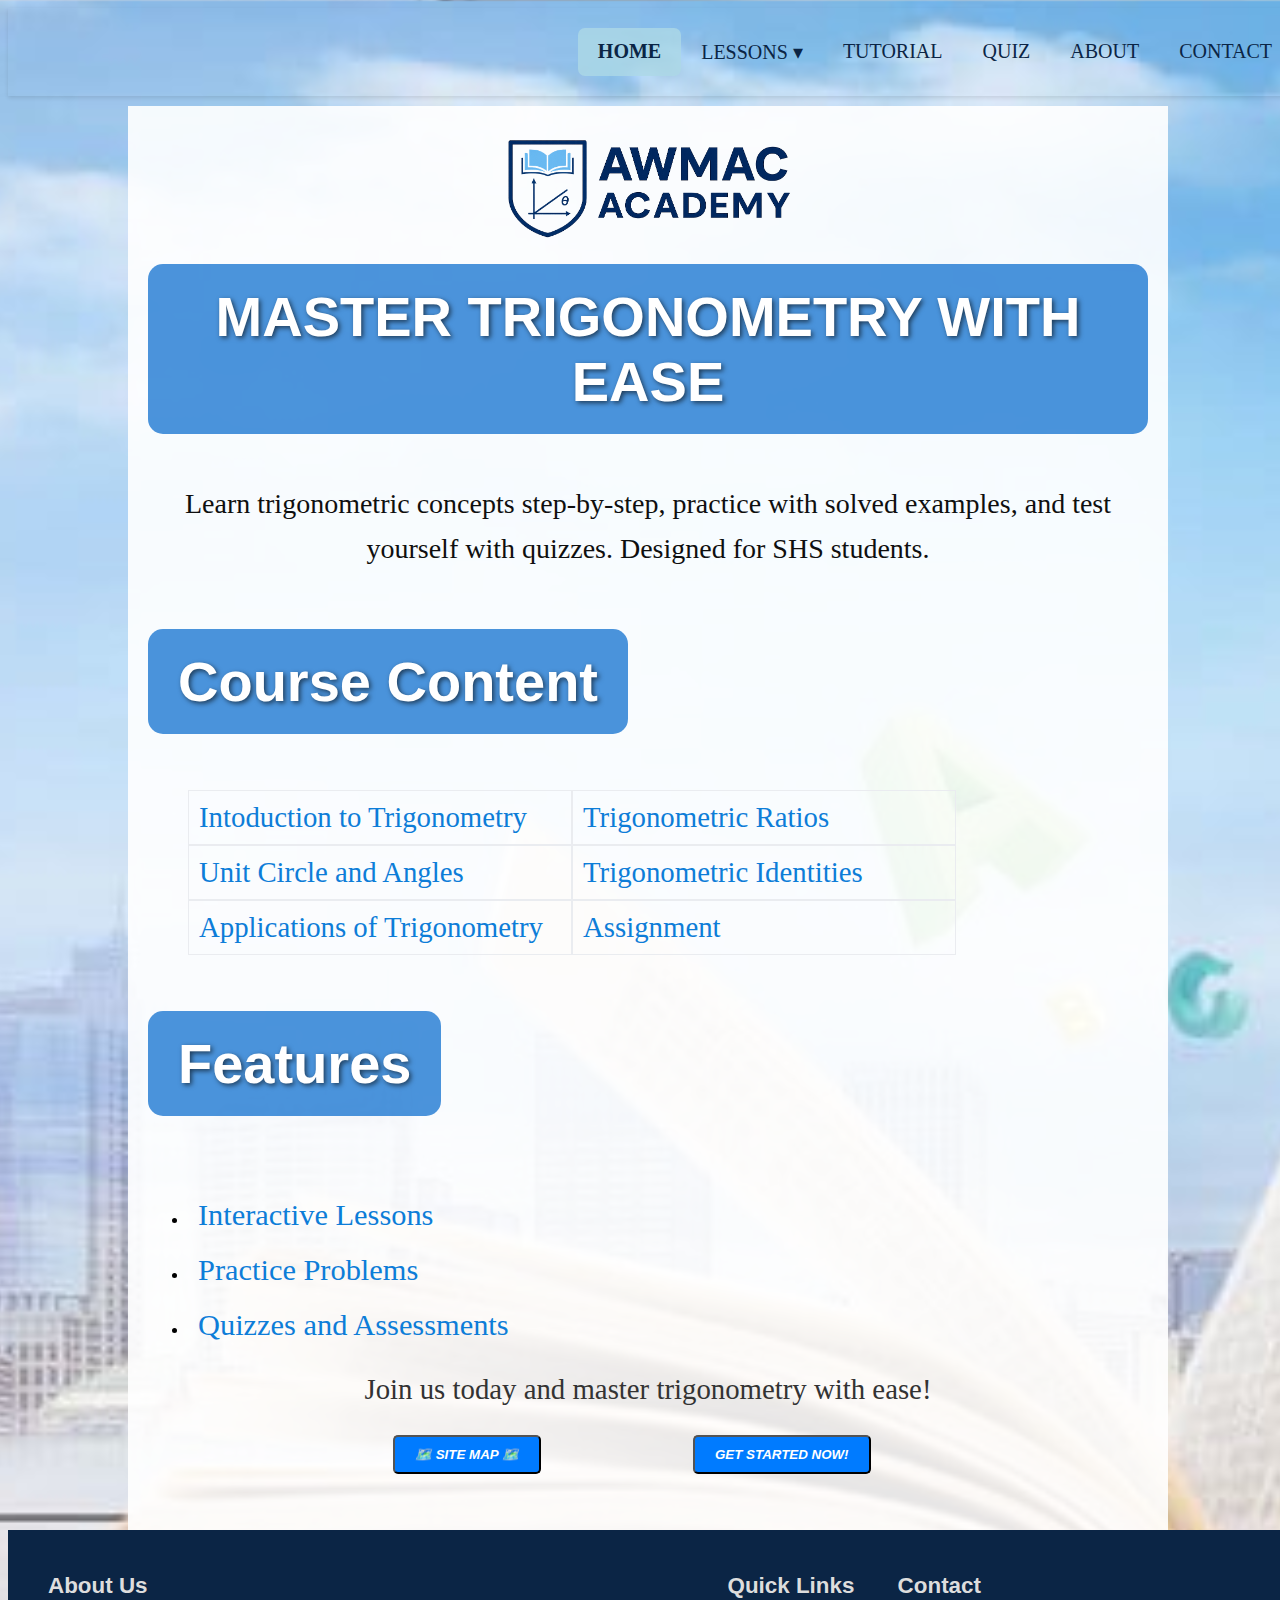
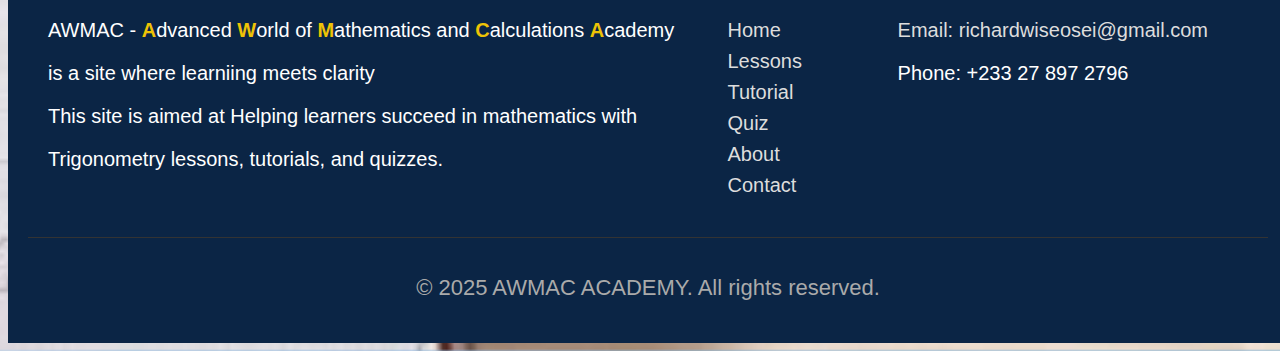
<file: index.html>
<!DOCTYPE html>
<html lang="en">
<head>          
    <title>AWMAC</title>
    <link rel="stylesheet" href="index.css">
    <meta charset="UTF-8">
</head>
<body>
     <div class="nav">
    <ul class="nav-links">
      <li class="Active"  ><a href="index.html">HOME</a></li>
      <li>
        <a href="lesson.html">LESSONS ▾</a>
        <ul>
          <li><a href="lesson.html">Introduction to Trigonometry</a></li>
          <li><a href="Trigonometric ratios.html">Trigonometric Ratios</a></li>
          <li><a href="unitcircle.html">Unit Circle and Angles</a></li>
          <li><a href="Trig-identites.html">Trigonometric Identities</a></li>
          <li><a href="Application.html">Applications of Trigonometry</a></li>
          <li><a href="assignment.html">Assignment</a></li>
        </ul>
        <li><a href = "tutorial.html">TUTORIAL</a></li>
        <li><a href = "quiz.html">QUIZ</a></li>
        <li><a href = "about.html">ABOUT</a></li>
        <li><a href = "contact.html">CONTACT</a></li>
        
    </ul>
  </div>

<div class = "content">
  <img src="LOGO.png" alt="AWMAC Logo" class="logo">
 


    <h1 class="head">MASTER TRIGONOMETRY WITH EASE</h1>
    <p class="description">Learn trigonometric concepts step-by-step, practice with solved examples, and test yourself with quizzes. Designed for SHS students.</p>

    <h3 class="course-content">Course Content</h3>
    <ol class="content-list">
        <li><a href="lesson.html">Intoduction to Trigonometry</a></li>
        <li><a href="Trigonometric ratios.html">Trigonometric Ratios</a></li>
        <li><a href="unitcircle.html">Unit Circle and Angles</a></li>
        <li><a href="Trig-identites.html">Trigonometric Identities</a></li>
        <li><a href="Application.html">Applications of Trigonometry</a></li>
        <li><a href="assignment.html">Assignment</a></li>
    </ol>
</br></br>
    <h3 class="course-content">Features</h3>
    <ul class="features-list">
        <li><a href="tutorial.html">Interactive Lessons</a></li>
        <li><a href="assignment.html">Practice Problems</a></li>
        <li><a href="quiz.html">Quizzes and Assessments</a></li>
    </ul>

     <p class="call-to-action">Join us today and master trigonometry with ease!</p>
     <div class="call-to-action-buttons">
     <a class="button-link" href="sitemap.html"><button class="start-button">🗺️ SITE MAP 🗺️</button></a>
   <a class="button-link" href="lesson.html"><button class="start-button">GET STARTED NOW!</button></a>
   </div>
</br></br>
</div>

    </div>



</body>


<footer class="footer">
  <div class="footer-container">
    <div class="footer-about">
      <div class="about">
      <h3>About Us</h3>
      <p>AWMAC - <span style="color: rgb(238, 195, 6);"><b>A</b></span>dvanced  <span style="color: rgb(238, 195, 6);"><b>W</b></span>orld  of  <span style="color: rgb(238, 195, 6)"><b>M</b></span>athematics  and  <span style="color: rgb(238, 195, 6);"><b>C</b></span>alculations  <span style="color: rgb(238, 195, 6);"><b>A</b></span>cademy </p>
      <p>is a site where learniing meets clarity</p>
      <p>This site is aimed at Helping learners succeed in mathematics with</p>
      <p> Trigonometry lessons, tutorials, and quizzes.</p>
      </div>
    </div>
    <div class="footer-links">
      <h3>Quick Links</h3>
      <ul>
        <li><a href="index.html">Home</a></li>
        <li><a href="lesson.html">Lessons</a></li>
        <li><a href="tutorial.html">Tutorial</a></li>
        <li><a href="quiz.html">Quiz</a></li>
        <li><a href="about.html">About</a></li>
        <li><a href="contact.html">Contact</a></li>
        
      </ul>
    </div>
    <div class="footer-contact">
      <h3>Contact</h3>
      <a href="https://mail.google.com/mail/u/0/?pli=1#inbox"><p>Email: richardwiseosei@gmail.com</p></a>
      <p>Phone: +233 27 897 2796</p>
    </div>
  </div>
  <div class="footer-bottom">
    <p>© 2025 AWMAC ACADEMY. All rights reserved.</p>
  </div>
</footer>


</html>
</file>
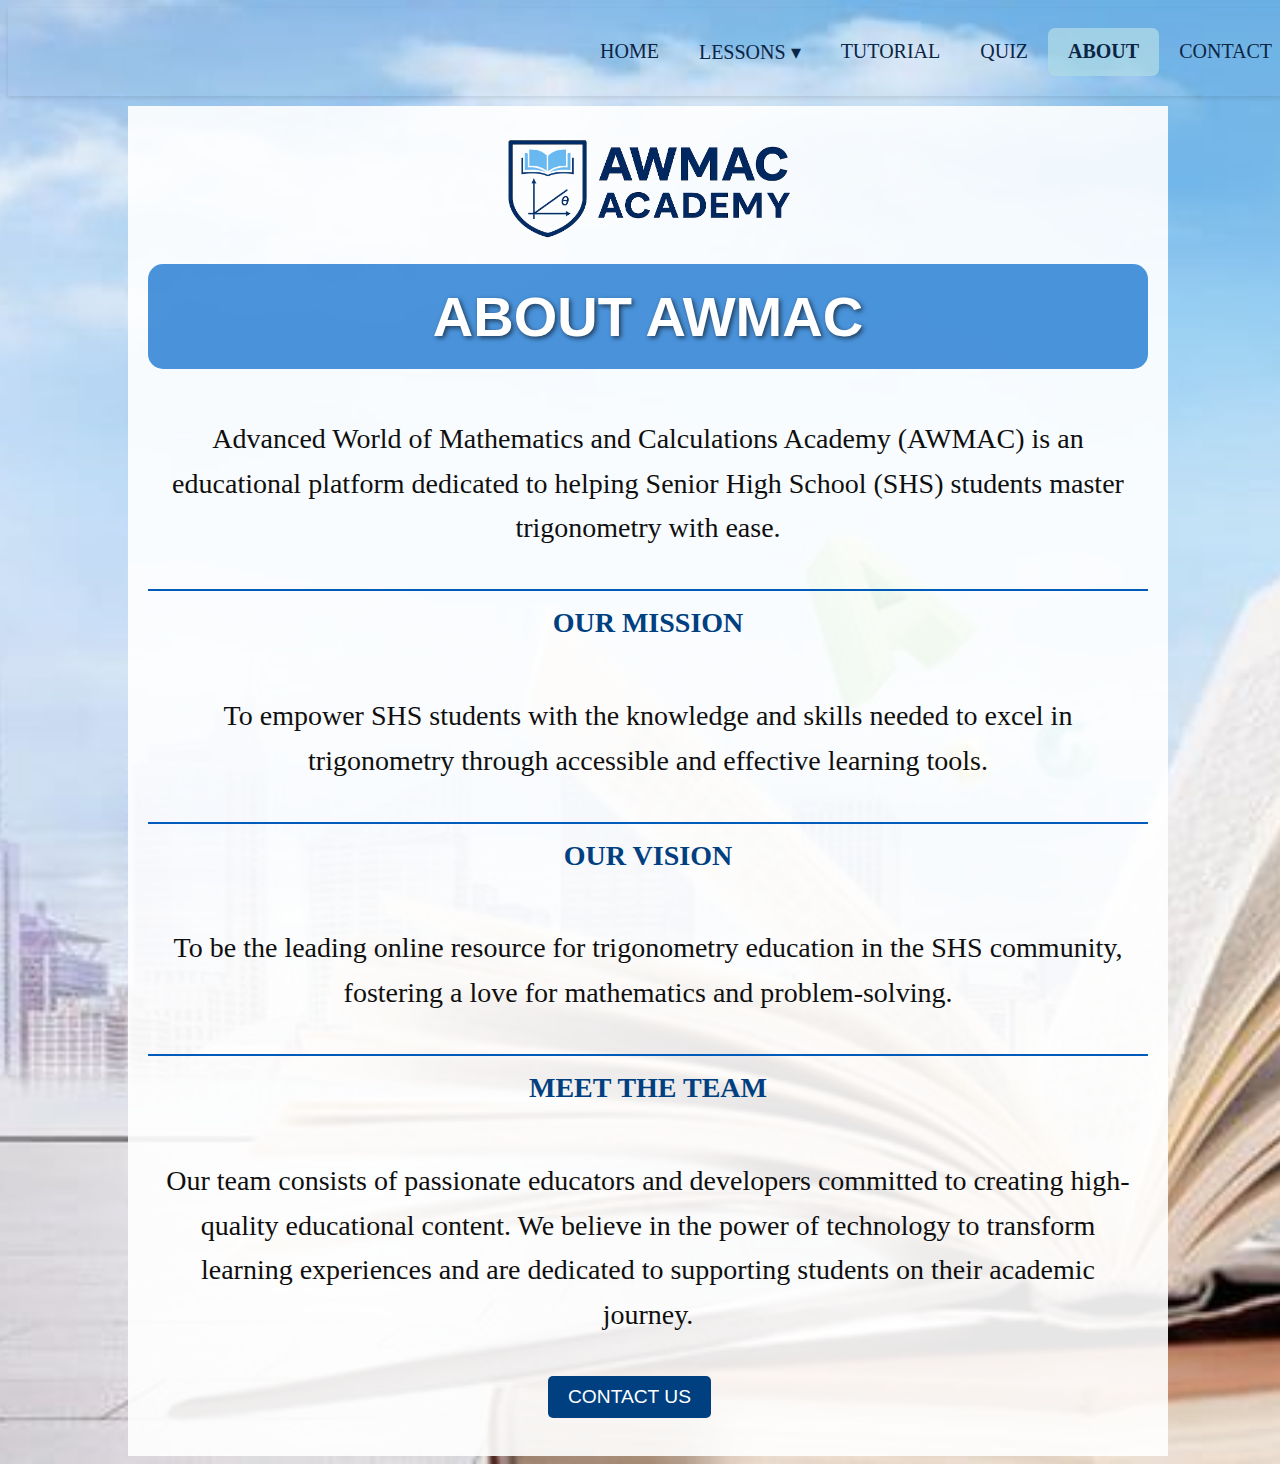
<file: about.html>
<!DOCTYPE html>
<html lang="en">
<head>          
    <title>ABOUT-AWMAC</title>
    <link rel="stylesheet" href="about.css">
    <meta charset="UTF-8">
</head>
<body>
     <div class="nav">
    <ul>
      <li  ><a href="index.html">HOME</a></li>
      <li>
        <a href="lesson.html">LESSONS ▾</a>
        <ul>
          <li><a href="lesson.html">Introduction to Trigonometry</a></li>
          <li><a href="Trigonometric ratios.html">Trigonometric Ratios</a></li>
          <li><a href="unitcircle.html">Unit Circle and Angles</a></li>
          <li><a href="Trig-identites.html">Trigonometric Identities</a></li>
          <li><a href="Application.html">Applications of Trigonometry</a></li>
          <li><a href="assignment.html">Assignment</a></li>
        </ul>
        <li><a href = "tutorial.html">TUTORIAL</a></li>
        <li><a href = "quiz.html">QUIZ</a></li>
        <li class="Active"><a href = "about.html">ABOUT</a></li>
        <li><a href = "contact.html">CONTACT</a></li>
        
    </ul>
  </div>

<div class = "content">
    <img src="LOGO.png" alt="AWMAC Logo" class="logo"> 
    <h1 class="head">ABOUT AWMAC</h1> 
    <p class="description">Advanced World of Mathematics and Calculations Academy (AWMAC) is an educational platform dedicated to helping Senior High School (SHS) students master trigonometry with ease. 
        </p>     

    <h3 class="mission">OUR MISSION</h3>
    <p class="mission-description">To empower SHS students with the knowledge and skills needed to excel in trigonometry through accessible and
         effective learning tools.</p>

    <h3 class="mission">OUR VISION</h3>
    <p class="mission-description">To be the leading online resource for trigonometry education in the SHS community, fostering a love for
         mathematics and problem-solving.</p>

    <h3 class="team">Meet the Team</h3>
    <p class="description">Our team consists of passionate educators and developers committed to creating high-quality educational content. 
        We believe in the power of technology to transform learning experiences and are dedicated to supporting students on their academic 
        journey.</p>

    
    <a href="contact.html"><button class="submit-button" type="button">CONTACT US</button></a>
</br></br>







    </div>
    </body>
    </html>
</file>
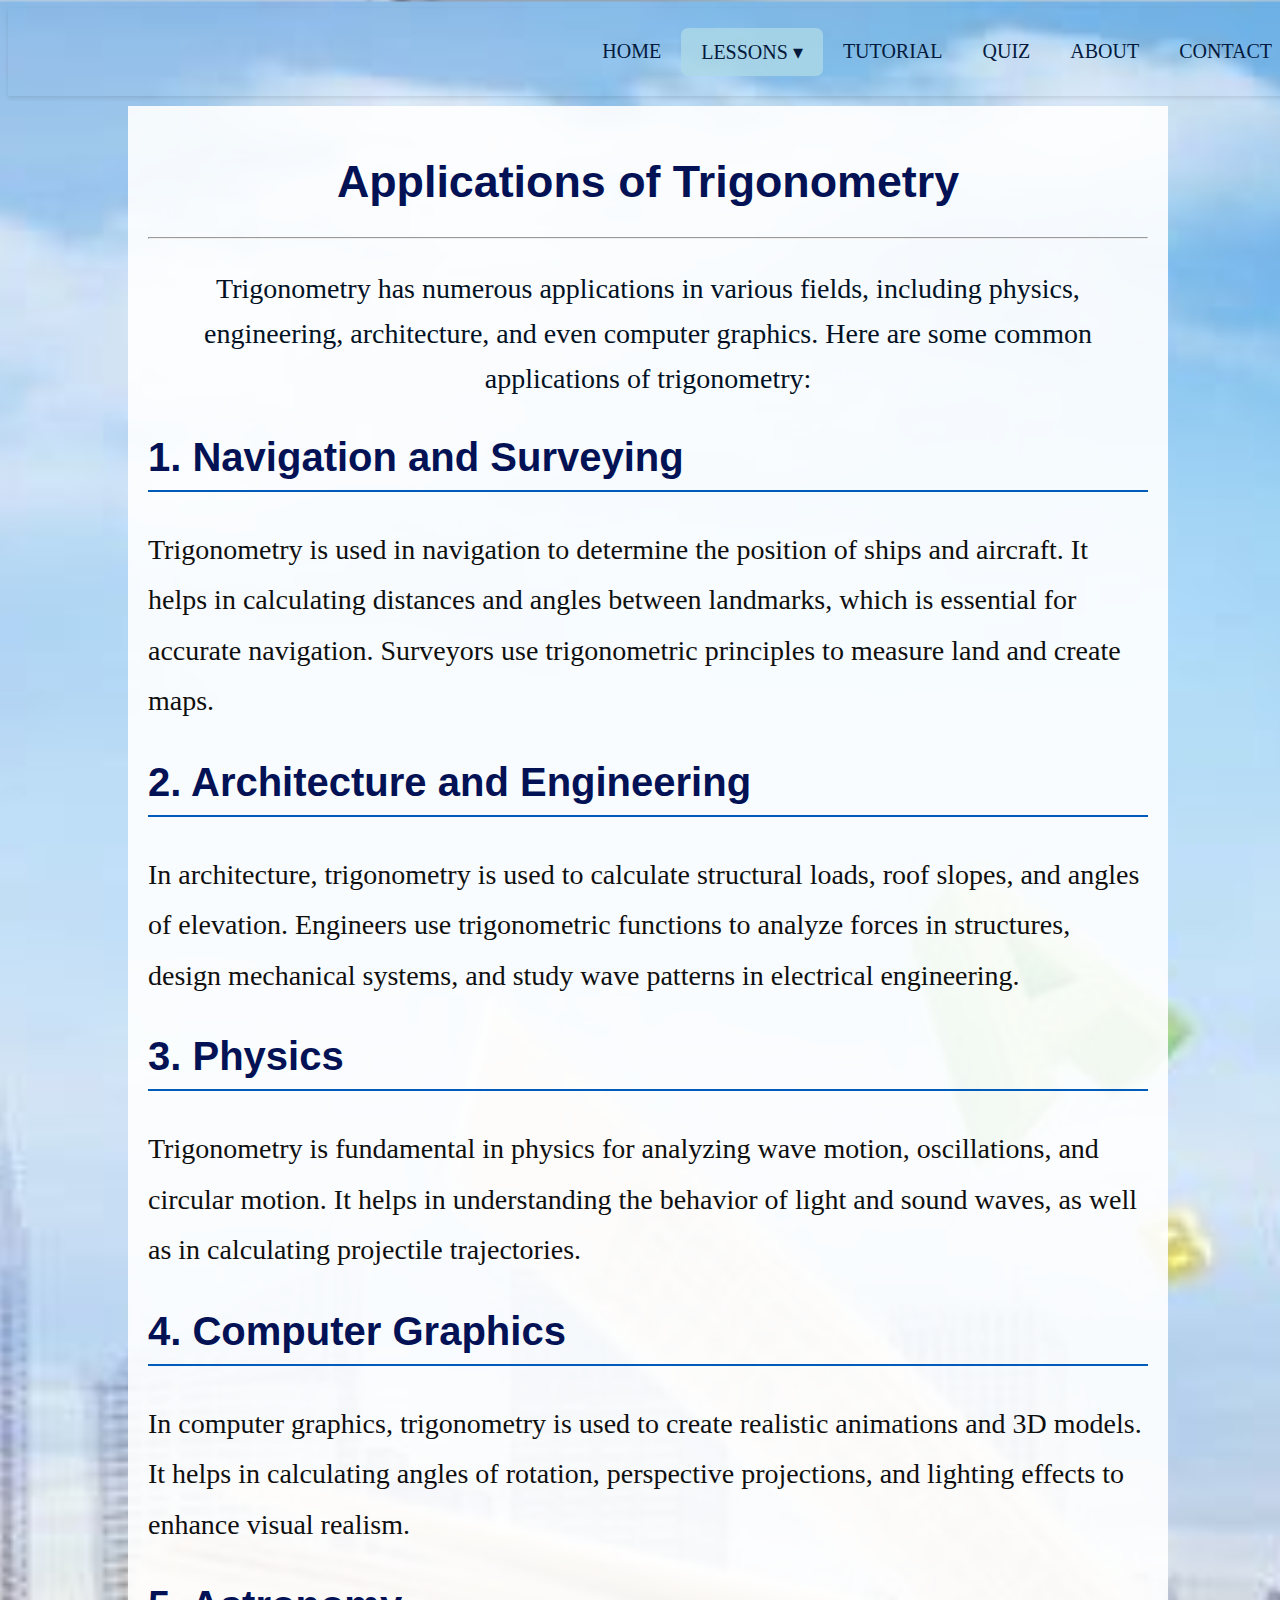
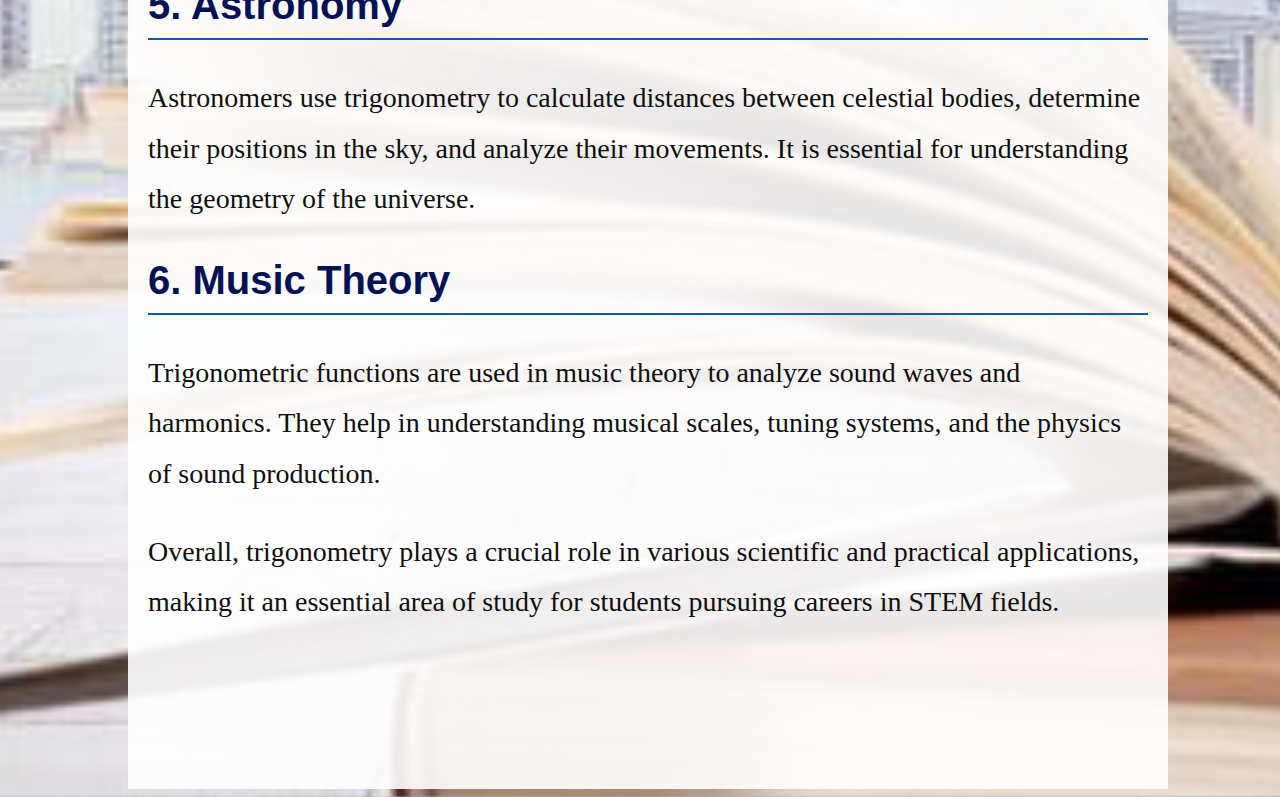
<file: Application.html>
<!DOCTYPE html>
<html lang="en">
<head>          
    <title>APPLICATION OF TRIGONOMETRY</title>
    <link rel="stylesheet" href="application.css">
    <meta charset="UTF-8">
</head>
<body>
     <div class="nav">
    <ul>
      <li  ><a href="index.html">HOME</a></li>
      <li  class="Active">
        <a href="lesson.html">LESSONS ▾</a>
        <ul>
          <li><a href="lesson.html">Introduction to Trigonometry</a></li>
          <li><a href="Trigonometric ratios.html">Trigonometric Ratios</a></li>
          <li><a href="unitcircle.html">Unit Circle and Angles</a></li>
          <li><a href="Trig-identites.html">Trigonometric Identities</a></li>
          <li  class="Active-sub-menu"><a href="Application.html">Applications of Trigonometry</a></li>
          <li><a href="assignment.html">Assignment</a></li>
        </ul>
        <li><a href = "tutorial.html">TUTORIAL</a></li>
        <li><a href = "quiz.html">QUIZ</a></li>
        <li><a href = "about.html">ABOUT</a></li>
        <li><a href = "contact.html">CONTACT</a></li>
        
    </ul>
  </div>

<div class = "content">
    
    <h1 class="head">Applications of Trigonometry</h1><hr>
    <p class="description">Trigonometry has numerous applications in various fields, including physics, engineering, architecture, and even 
        computer graphics. Here are some common applications of trigonometry:</p>
    <h2 class="subhead">1. Navigation and Surveying</h2> 
    <p class="text">Trigonometry is used in navigation to determine the position of ships and aircraft. It helps in calculating distances and
         angles between landmarks, which is essential for accurate navigation. Surveyors use trigonometric principles to measure land and 
         create maps.</p>

    <h2 class="subhead">2. Architecture and Engineering</h2> 
    <p class="text">In architecture, trigonometry is used to calculate structural loads, roof slopes, and angles of elevation. Engineers 
        use trigonometric functions to analyze forces in structures, design mechanical systems, and study wave patterns in electrical 
        engineering.</p>
    <h2 class="subhead">3. Physics</h2> 
    <p class="text">Trigonometry is fundamental in physics for analyzing wave motion, oscillations, and circular motion. It helps in 
        understanding the behavior of light and sound waves, as well as in calculating projectile trajectories.</p>
    <h2 class="subhead">4. Computer Graphics</h2> 
    <p class="text">In computer graphics, trigonometry is used to create realistic animations and 3D models. It helps in calculating 
        angles of rotation, perspective projections, and lighting effects to enhance visual realism.</p>
    <h2 class="subhead">5. Astronomy</h2> 
    <p class="text">Astronomers use trigonometry to calculate distances between celestial bodies, determine their positions in the sky, 
        and analyze their movements. It is essential for understanding the geometry of the universe.</p>
    <h2 class="subhead">6. Music Theory</h2> 
    <p class="text">Trigonometric functions are used in music theory to analyze sound waves and harmonics. They help in understanding 
        musical scales, tuning systems, and the physics of sound production.</p>
    <p class="text">Overall, trigonometry plays a crucial role in various scientific and practical applications, making it an essential
         area of study for students pursuing careers in STEM fields.</p>


<marquee><p class = "congratulation-message">🎉Congratulation on completing all Lessons 🎉 </p></marquee>

</div>
</body>
</html>
</file>
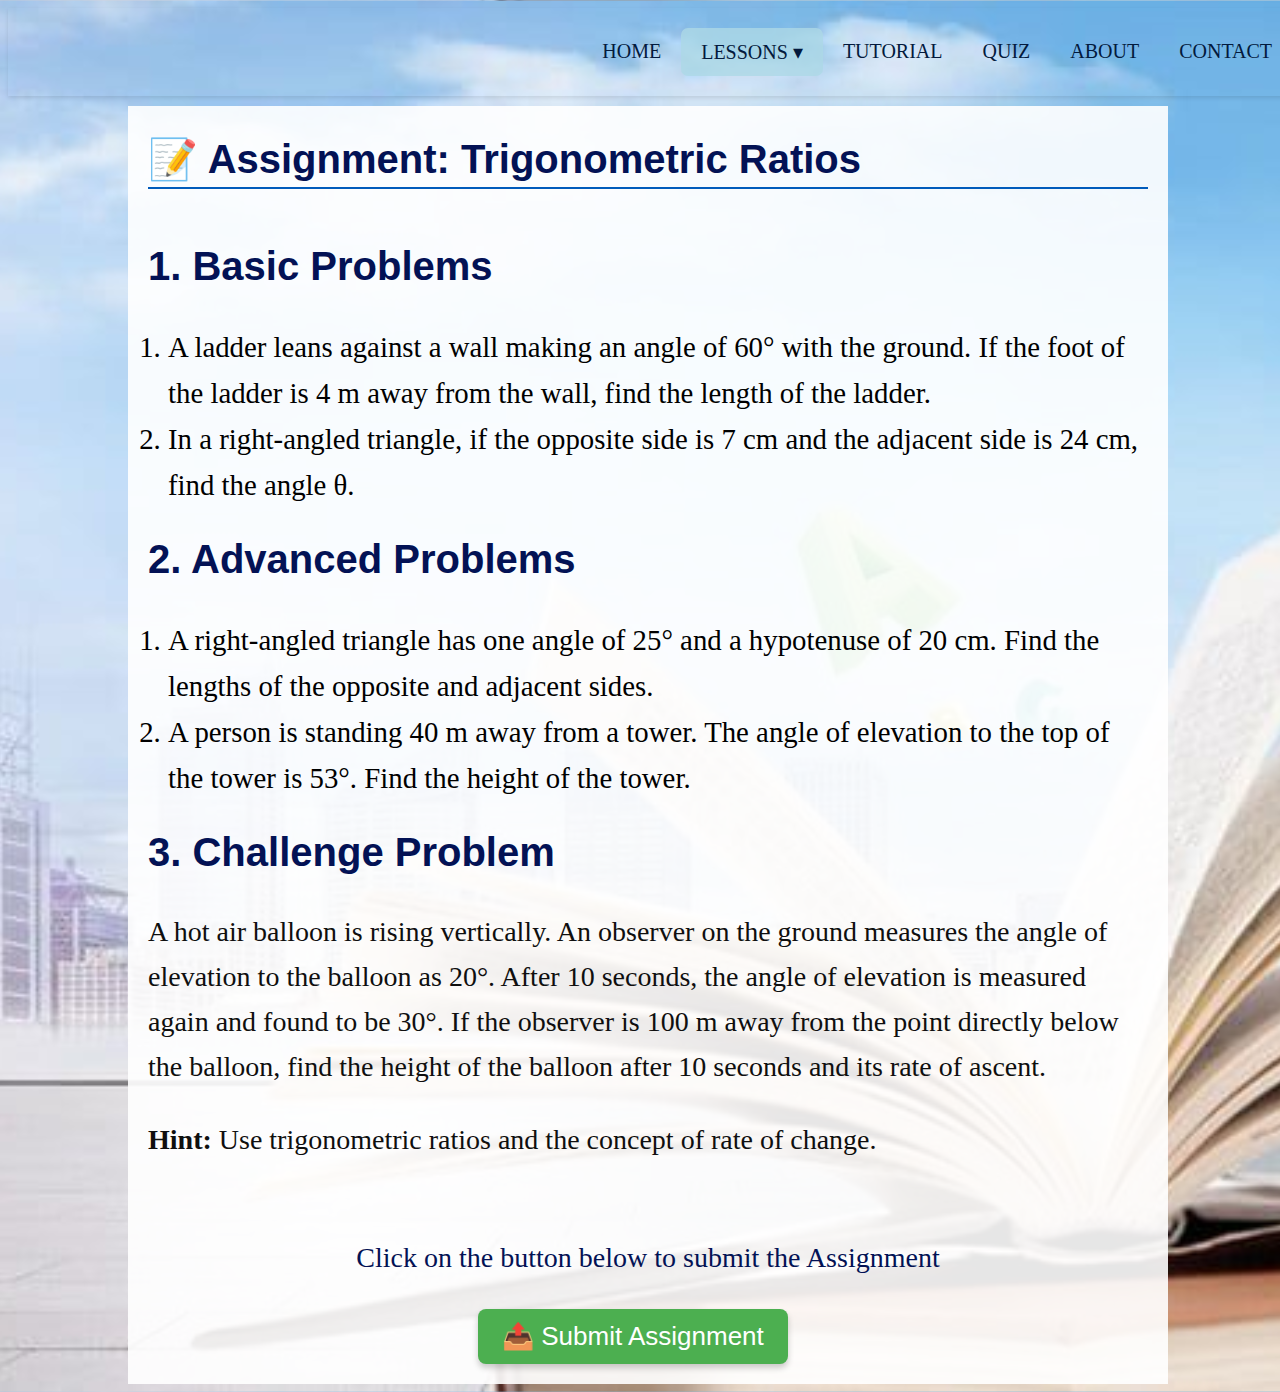
<file: assignment.html>
<!DOCTYPE html>
<html lang="en">
<head>          
    <title>APPLICATION OF TRIGONOMETRY</title>
    <link rel="stylesheet" href="assignment.css">
    <meta charset="UTF-8">
</head>
<body>
     <div class="nav">
    <ul>
      <li  ><a href="index.html">HOME</a></li>
      <li  class="Active">
        <a href="lesson.html">LESSONS ▾</a>
        <ul>
          <li><a href="lesson.html">Introduction to Trigonometry</a></li>
          <li><a href="Trigonometric ratios.html">Trigonometric Ratios</a></li>
          <li><a href="unitcircle.html">Unit Circle and Angles</a></li>
          <li><a href="Trig-identites.html">Trigonometric Identities</a></li>
          <li  class="Active-sub-menu"><a href="Application.html">Applications of Trigonometry</a></li>
          <li><a href="assignment.html">Assignment</a></li>
        </ul>
        <li><a href = "tutorial.html">TUTORIAL</a></li>
        <li><a href = "quiz.html">QUIZ</a></li>
        <li><a href = "about.html">ABOUT</a></li>
        <li><a href = "contact.html">CONTACT</a></li>
        
    </ul>
  </div>

<div class = "content">
<h1>📝 Assignment: Trigonometric Ratios</h1></br>

  <h2>1. Basic Problems</h2>
 
  <ol class="problems-list">
    <li>A ladder leans against a wall making an angle of 60° with the ground. If the foot of the ladder is 4 m away from the wall, find the length of the ladder.</li>
    <li>In a right-angled triangle, if the opposite side is 7 cm and the adjacent side is 24 cm, find the angle θ.</li>
  </ol>

  <h2>2. Advanced Problems</h2>
  <ol class="problems-list">
    <li>A right-angled triangle has one angle of 25° and a hypotenuse of 20 cm. Find the lengths of the opposite and adjacent sides.</li>
    <li>A person is standing 40 m away from a tower. The angle of elevation to the top of the tower is 53°. Find the height of the tower.</li>
  </ol> 

    <h2>3. Challenge Problem</h2>
    <p>A hot air balloon is rising vertically. An observer on the ground measures the angle of elevation to the balloon as 20°. After 10 seconds, the angle of elevation is measured again and found to be 30°. If the observer is 100 m away from the point directly below the balloon, find the height of the balloon after 10 seconds and its rate of ascent.</p>    
    <p><b>Hint:</b> Use trigonometric ratios and the concept of rate of change.</p>
</br></br>


<p class="submit-info">Click on the button below to submit the Assignment</p>
    <a class="submit"  href="https://forms.gle/WtFBeDJxVvQsYFBu5" target="_blank" >📤 Submit Assignment </a>

</div>
    </div>
</body>
</html>
</file>
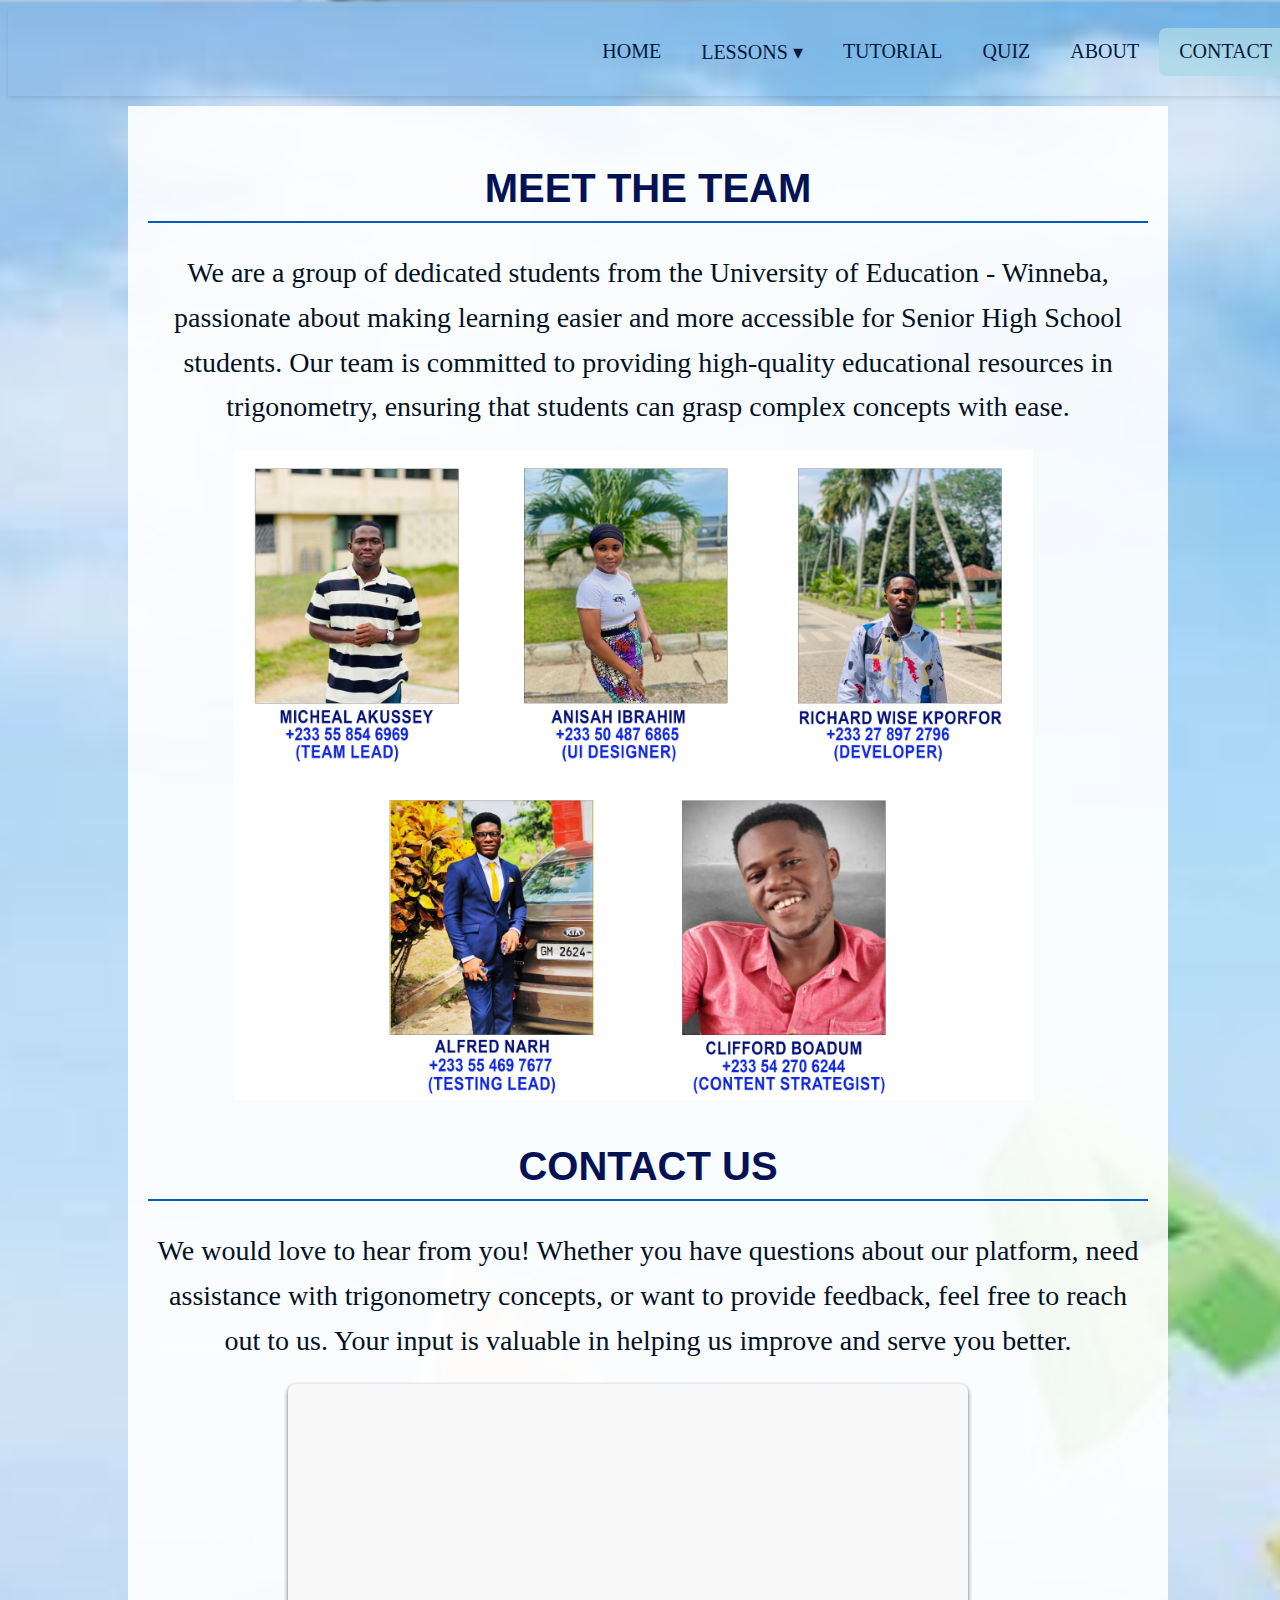
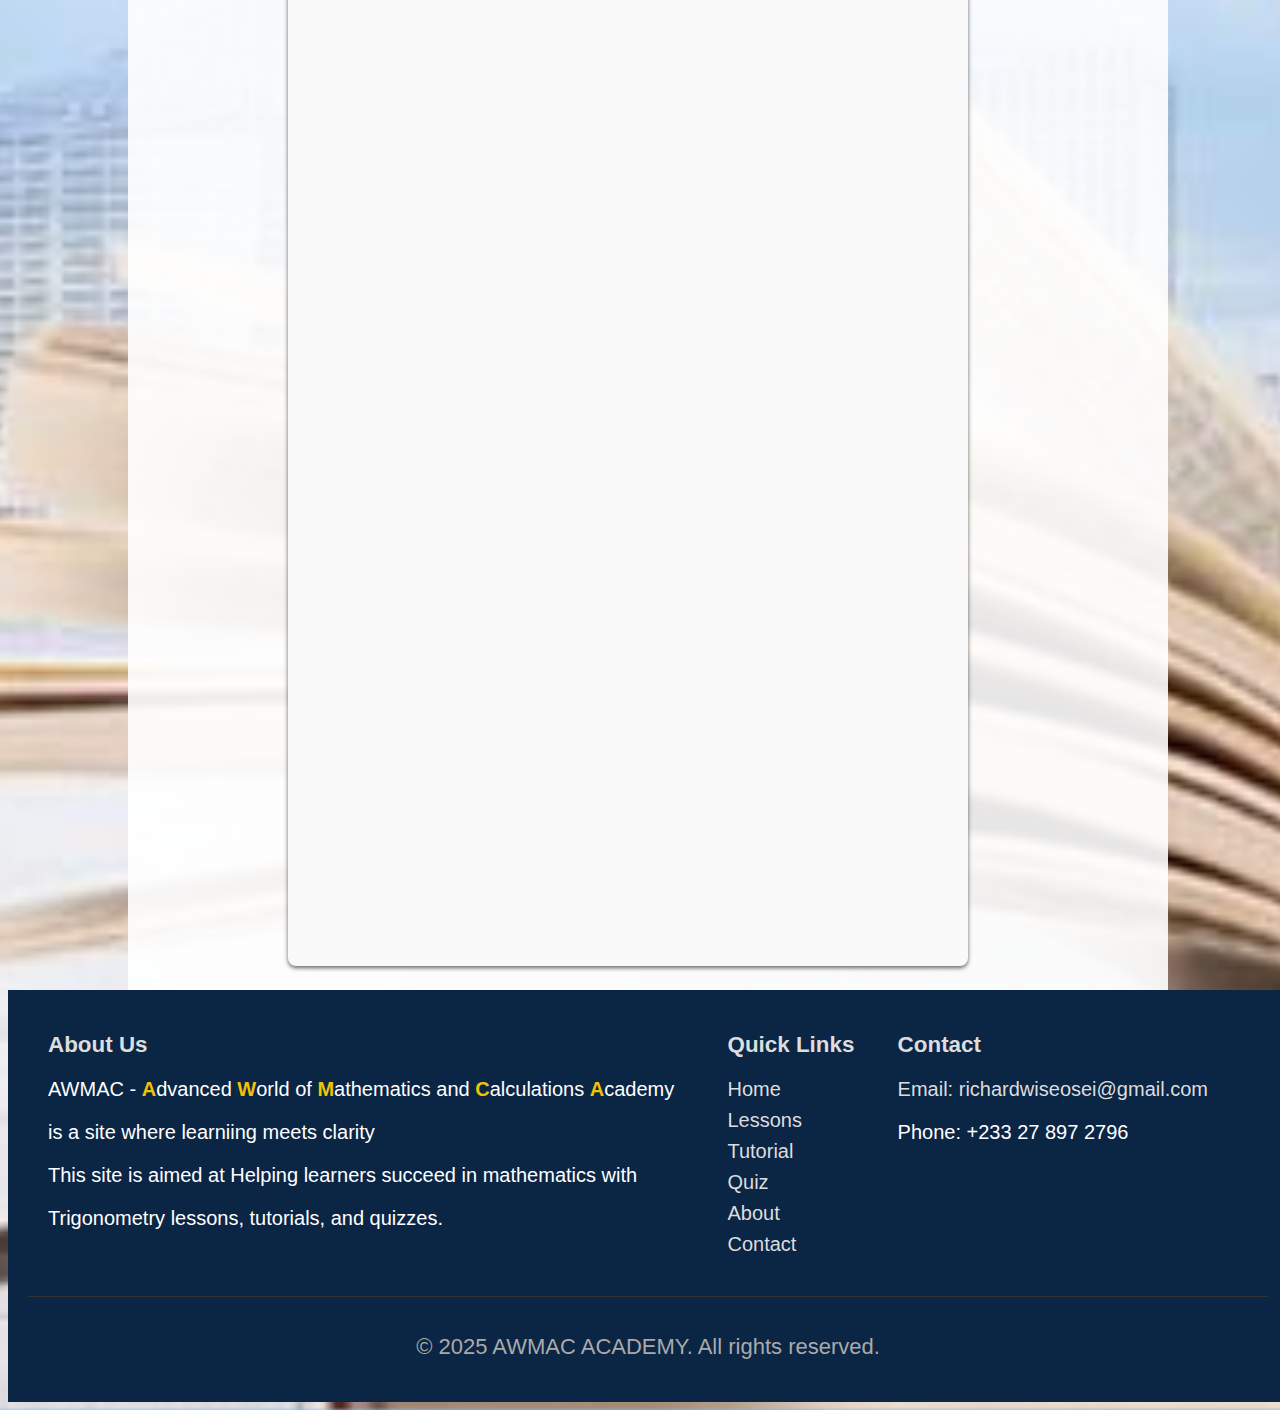
<file: contact.html>
<!DOCTYPE html>
<html lang="en">
<head>          
    <title>CONTACT-AWMAC</title>
    <link rel="stylesheet" href="contact.css">
    <meta charset="UTF-8">
</head>
<body>
     <div class="nav">
    <ul>
      <li  ><a href="index.html">HOME</a></li>
      <li>
        <a href="lesson.html">LESSONS ▾</a>
        <ul>
          <li><a href="lesson.html">Introduction to Trigonometry</a></li>
          <li><a href="Trigonometric ratios.html">Trigonometric Ratios</a></li>
          <li><a href="unitcircle.html">Unit Circle and Angles</a></li>
          <li><a href="Trig-identites.html">Trigonometric Identities</a></li>
          <li><a href="Application.html">Applications of Trigonometry</a></li>
          <li><a href="assignment.html">Assignment</a></li>
        </ul>
        <li><a href = "tutorial.html">TUTORIAL</a></li>
        <li><a href = "quiz.html">QUIZ</a></li>
        <li><a href = "about.html">ABOUT</a></li>
        <li class="Active"><a href = "contact.html">CONTACT</a></li>
        
    </ul>
  </div>

<div class = "content">

    <h3 class="head">MEET THE TEAM</h3>
    <p class="description">We are a group of dedicated students from the University of Education - Winneba, passionate about making
         learning easier and more accessible for Senior High School students. Our team is committed to providing high-quality educational 
         resources in trigonometry, ensuring that students can grasp complex concepts with ease.</p>

         <img class="team-picture" src="team.jpg" alt="Team Picture">
    <h3 class="head">CONTACT US</h3>
    <p class="description">We would love to hear from you! Whether you have questions about our platform, need assistance with trigonometry concepts, 
        or want to provide feedback, feel free to reach out to us. Your input is valuable in helping us improve and serve you better.</p>

        <!--
    <form class="contact-form" >
        <label for="name">Name:</label>
        <input type="text" id="name" name="name" required>
    </br></br>
    
        <label for="email">Email:</label>
        <input type="email" id="email" name="email" required>
        </br></br>
    
        <label for="message">Message:</label>
        <textarea id="message" name="message" rows="4" required></textarea>
        </br></br>
    
        <button class="submit-button" type="submit">Submit</button>
    </form>  
-->

    <iframe class="google-form" src="https://docs.google.com/forms/d/e/1FAIpQLScf7j3OjcPT9mptJcPVolIUuCOyxu3pqDKKGxnTEj2SF2yzWg/viewform?embedded=true" 
    width="640" height="1142" frameborder="0" marginheight="0" marginwidth="0">Loading…</iframe>


    </div>
    </body>
    

    <footer class="footer">
  <div class="footer-container">
    <div class="footer-about">
      <div class="about">
      <h3>About Us</h3>
      <p>AWMAC - <span style="color: rgb(238, 195, 6);"><b>A</b></span>dvanced  <span style="color: rgb(238, 195, 6);"><b>W</b></span>orld  of  <span style="color: rgb(238, 195, 6)"><b>M</b></span>athematics  and  <span style="color: rgb(238, 195, 6);"><b>C</b></span>alculations  <span style="color: rgb(238, 195, 6);"><b>A</b></span>cademy </p>
      <p>is a site where learniing meets clarity</p>
      <p>This site is aimed at Helping learners succeed in mathematics with</p>
      <p> Trigonometry lessons, tutorials, and quizzes.</p>
      </div>
    </div>
    <div class="footer-links">
      <h3>Quick Links</h3>
      <ul>
        <li><a href="index.html">Home</a></li>
        <li><a href="lesson.html">Lessons</a></li>
        <li><a href="tutorial.html">Tutorial</a></li>
        <li><a href="quiz.html">Quiz</a></li>
        <li><a href="about.html">About</a></li>
        <li><a href="contact.html">Contact</a></li>
        
      </ul>
    </div>
    <div class="footer-contact">
      <h3>Contact</h3>
      <a href="https://mail.google.com/mail/u/0/?pli=1#inbox"><p>Email: richardwiseosei@gmail.com</p></a>
      <p>Phone: +233 27 897 2796</p>
    </div>
  </div>
  <div class="footer-bottom">
    <p>© 2025 AWMAC ACADEMY. All rights reserved.</p>
  </div>
</footer>


</html>
</file>
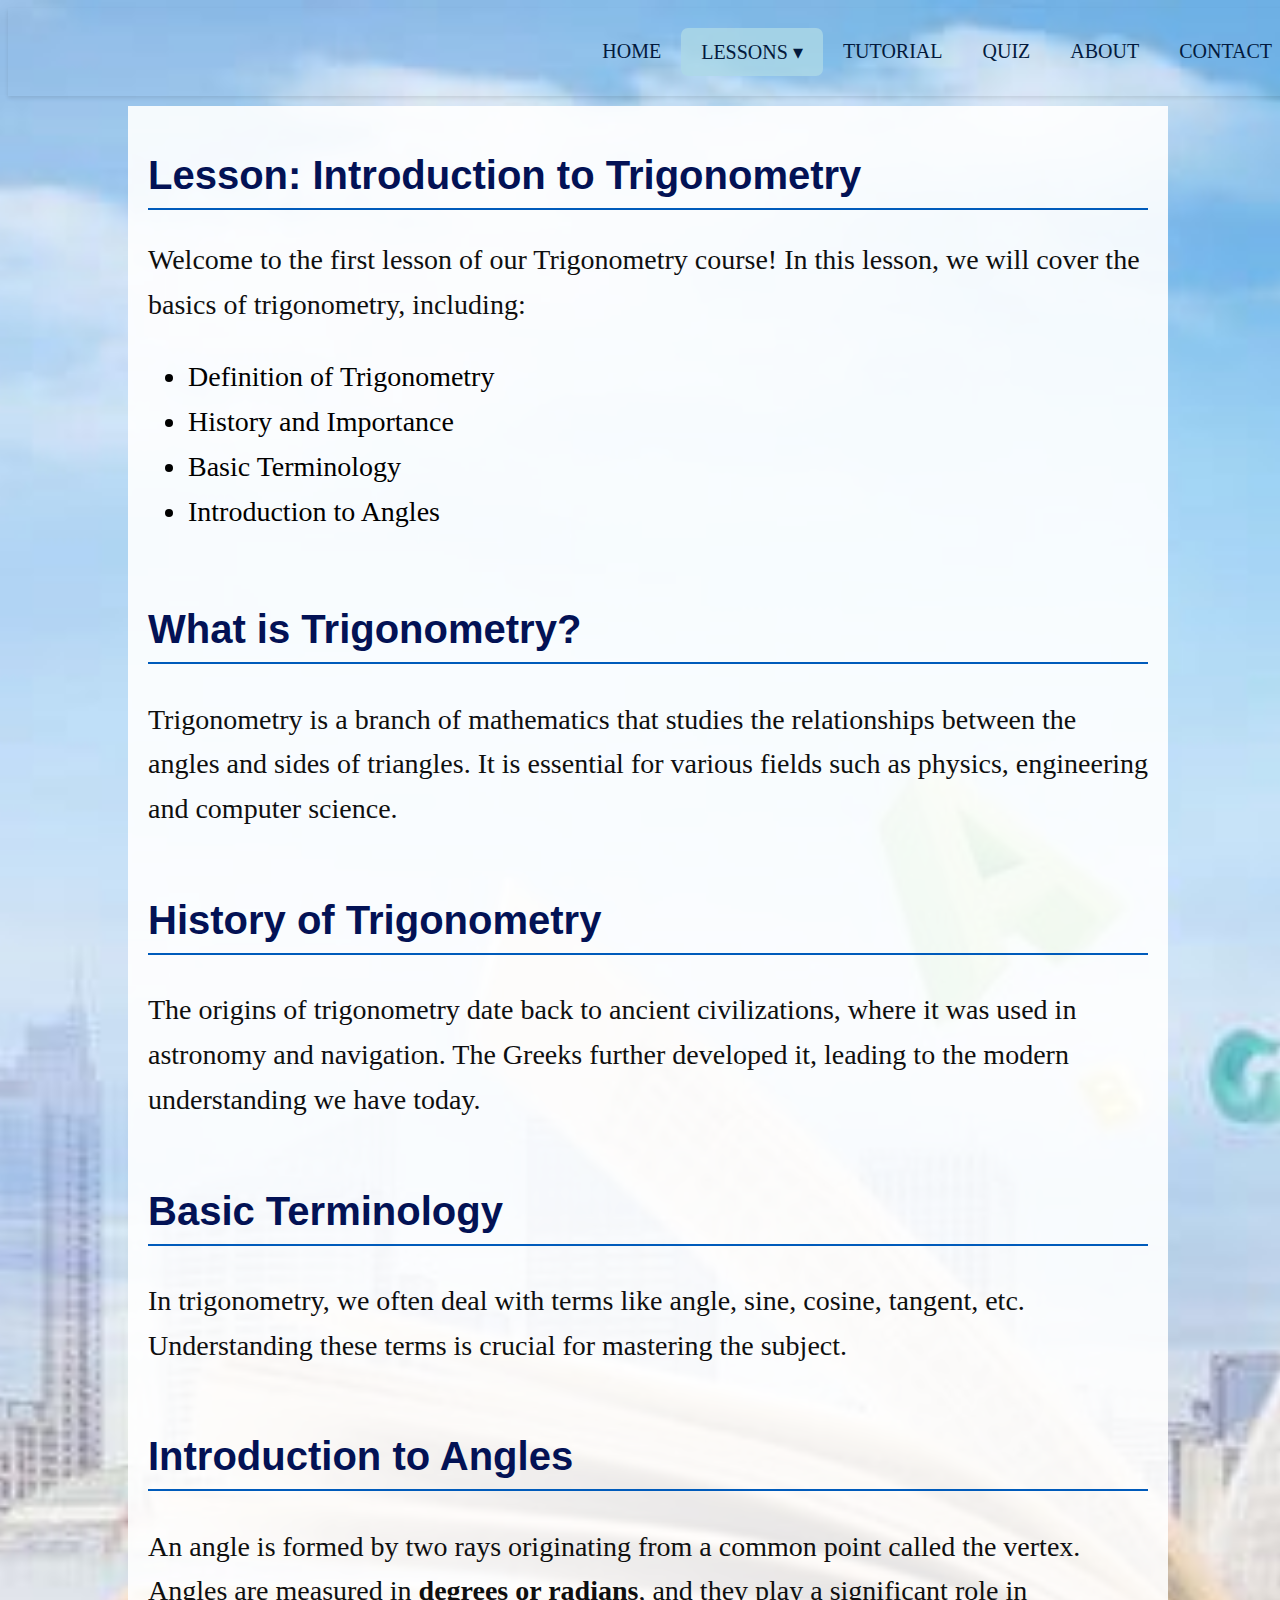
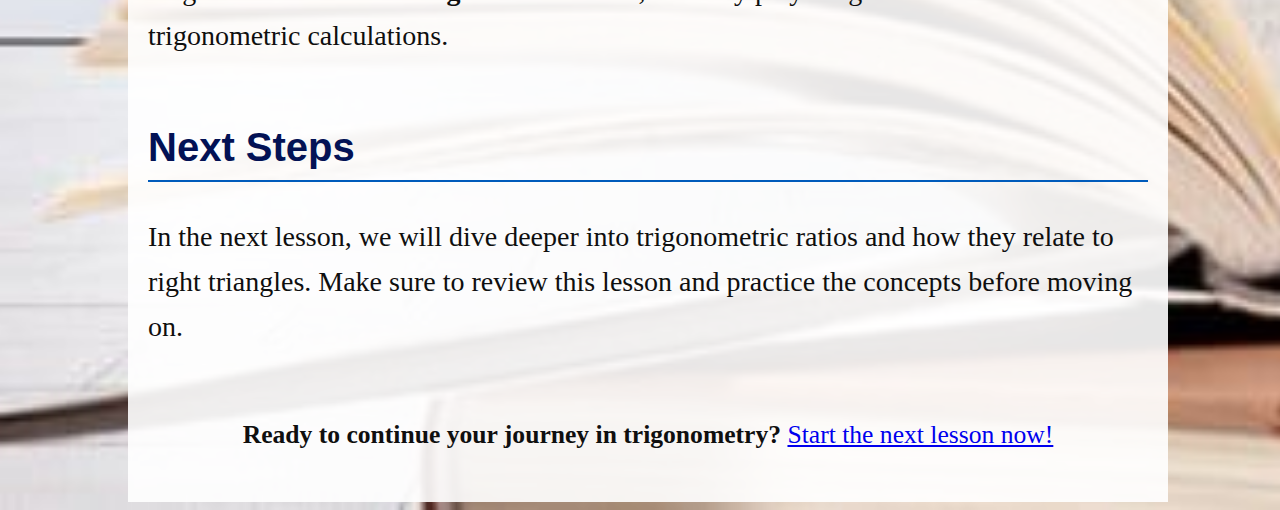
<file: lesson.html>
<!DOCTYPE html>
<html lang="en">
<head>          
    <title>INTRODUCTION TO TRIGONOMETRY</title>
    <link rel="stylesheet" href="lesson.css">
    <meta charset="UTF-8">
</head>
<body>
     <div class="nav">
    <ul>
      <li  ><a href="index.html">HOME</a></li>
      <li  class="Active">
        <a href="lesson.html">LESSONS ▾</a>
        <ul>
          <li  class="Active"><a href="lesson.html">Introduction to Trigonometry</a></li>
          <li><a href="Trigonometric ratios.html">Trigonometric Ratios</a></li>
          <li><a href="unitcircle.html">Unit Circle and Angles</a></li>
          <li><a href="Trig-identites.html">Trigonometric Identities</a></li>
          <li><a href="Application.html">Applications of Trigonometry</a></li>
          <li><a href="assignment.html">Assignment</a></li>
        </ul>
        <li><a href = "tutorial.html">TUTORIAL</a></li>
        <li><a href = "quiz.html">QUIZ</a></li>
        <li><a href = "about.html">ABOUT</a></li>
        <li><a href = "contact.html">CONTACT</a></li>
        
    </ul>
  </div>

<div class = "content">
            <h1 class="h2">Lesson: Introduction to Trigonometry</h1>
            <p>Welcome to the first lesson of our Trigonometry course! In this lesson, we will cover the basics of trigonometry, including:</p>
            <ul class="lesson-topics">
                <li>Definition of Trigonometry</li>
                <li>History and Importance</li>
                <li>Basic Terminology</li>
                <li>Introduction to Angles</li></br>
            </ul>
            <h2>What is Trigonometry?</h2>
            <p>Trigonometry is a branch of mathematics that studies the relationships between the angles and sides of triangles. It is essential for various fields such as physics, engineering and computer science.</p>
            </br><h2>History of Trigonometry</h2>
            <p>The origins of trigonometry date back to ancient civilizations, where it was used in astronomy and navigation. The Greeks further developed it, leading to the modern understanding we have today.</p>
            </br><h2>Basic Terminology</h2>
            <p>In trigonometry, we often deal with terms like angle, sine, cosine, tangent, etc. Understanding these terms is crucial for mastering the subject.</p>
            </br><h2>Introduction to Angles</h2>
            <p>An angle is formed by two rays originating from a common point called the vertex. Angles are measured in <b>degrees or radians</b>, and they play a significant role in trigonometric calculations.</p>
            </br><h2>Next Steps</h2>    
            <p>In the next lesson, we will dive deeper into trigonometric ratios and how they relate to right triangles. Make sure to review this lesson and practice the concepts before moving on.</p>
            <br>
            <p class="call-to-action"><b>Ready to continue your journey in trigonometry?</b> <a href="Trigonometric ratios.html">Start the next lesson now!</a></p>
   







    </div>
    </body>
    </html>
</file>
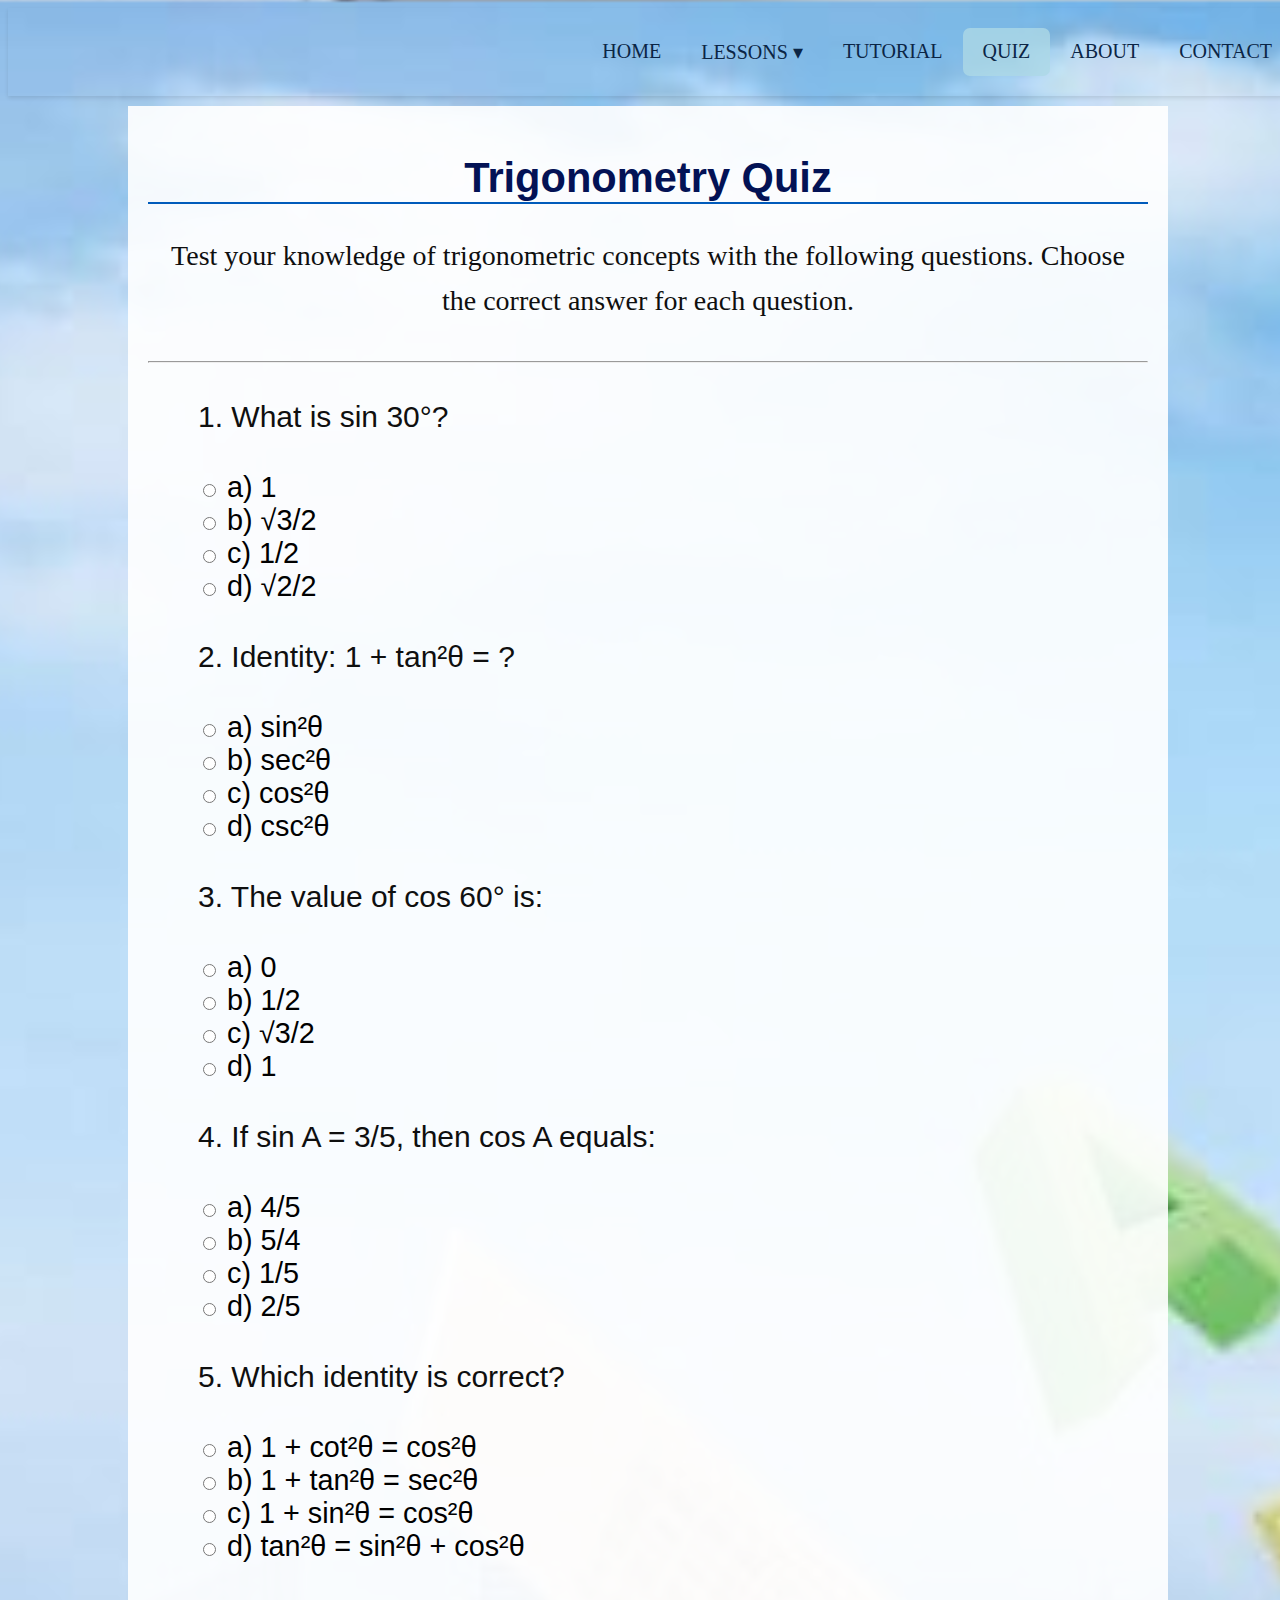
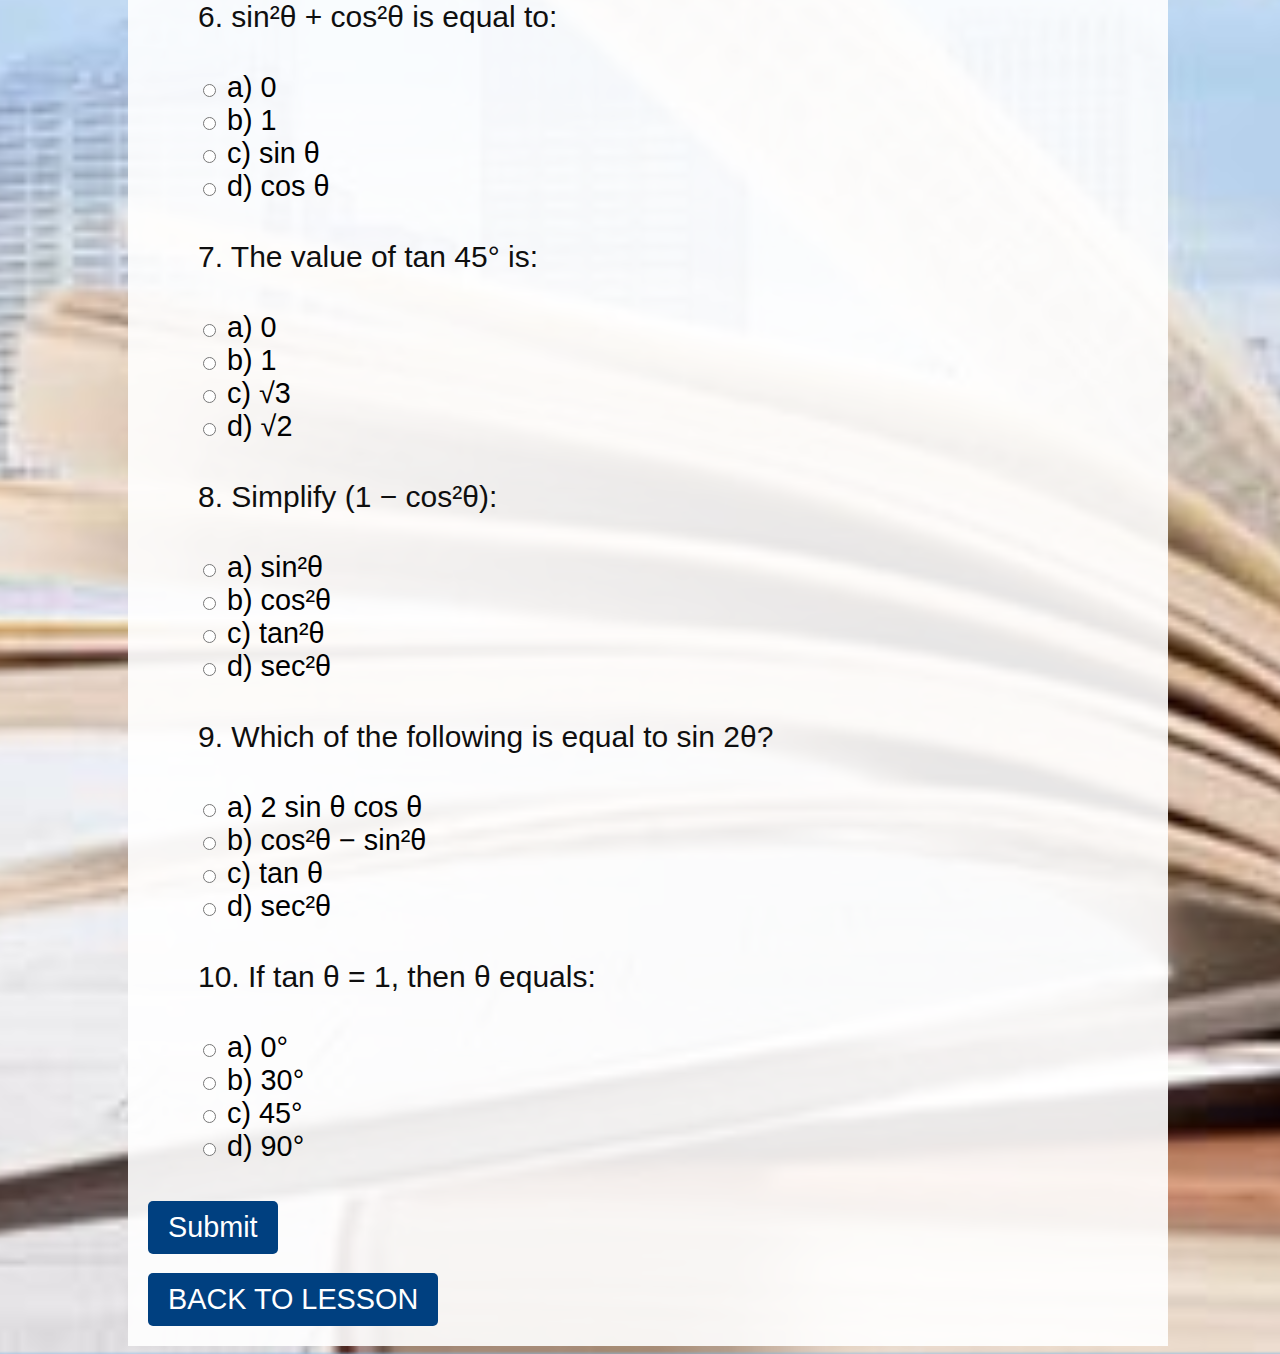
<file: quiz.html>
<!DOCTYPE html>
<html lang="en">
<head>          
    <title>QUIZ SECTION</title>
    <link rel="stylesheet" href="quiz.css">
    <meta charset="UTF-8">
</head>
<body>
     <div class="nav">
    <ul>
      <li  ><a href="index.html">HOME</a></li>
      <li>
        <a href="lesson.html">LESSONS ▾</a>
        <ul>
          <li><a href="lesson.html">Introduction to Trigonometry</a></li>
          <li><a href="Trigonometric ratios.html">Trigonometric Ratios</a></li>
          <li><a href="unitcircle.html">Unit Circle and Angles</a></li>
          <li><a href="Trig-identites.html">Trigonometric Identities</a></li>
          <li><a href="Application.html">Applications of Trigonometry</a></li>
          <li><a href="assignment.html">Assignment</a></li>
        </ul>
        <li><a href = "tutorial.html">TUTORIAL</a></li>
        <li class="Active"><a href = "quiz.html">QUIZ</a></li>
        <li><a href = "about.html">ABOUT</a></li>
        <li><a href = "contact.html">CONTACT</a></li>
        
    </ul>
  </div>

<div class = "content">
<div class="quiz-container">
    <h1 class="quiz-title">Trigonometry Quiz</h1>
    <p class="quiz-instructions">Test your knowledge of trigonometric concepts with the following questions. Choose the correct answer for each question.</p><hr>

  <form id="quizForm">
    <div class="question">
    <p>1. What is sin 30°?</p>
    <input type="radio" name="q1" value="a"> a) 1<br>
    <input type="radio" name="q1" value="b"> b) √3/2<br>
    <input type="radio" name="q1" value="c"> c) 1/2<br>
    <input type="radio" name="q1" value="d"> d) √2/2<br>

    <p>2. Identity: 1 + tan²θ = ?</p>
    <input type="radio" name="q2" value="a"> a) sin²θ<br>
    <input type="radio" name="q2" value="b"> b) sec²θ<br>
    <input type="radio" name="q2" value="c"> c) cos²θ<br>
    <input type="radio" name="q2" value="d"> d) csc²θ<br>

<p>3. The value of cos 60° is:</p>
    <input type="radio" name="q3" value="a"> a) 0<br>
    <input type="radio" name="q3" value="b"> b) 1/2<br>
    <input type="radio" name="q3" value="c"> c) √3/2<br>
    <input type="radio" name="q3" value="d"> d) 1<br>

    <p>4. If sin A = 3/5, then cos A equals:</p>
    <input type="radio" name="q4" value="a"> a) 4/5<br>
    <input type="radio" name="q4" value="b"> b) 5/4<br>
    <input type="radio" name="q4" value="c"> c) 1/5<br>
    <input type="radio" name="q4" value="d"> d) 2/5<br>

    <p>5. Which identity is correct?</p>
    <input type="radio" name="q5" value="a"> a) 1 + cot²θ = cos²θ<br>
    <input type="radio" name="q5" value="b"> b) 1 + tan²θ = sec²θ<br>
    <input type="radio" name="q5" value="c"> c) 1 + sin²θ = cos²θ<br>
    <input type="radio" name="q5" value="d"> d) tan²θ = sin²θ + cos²θ<br>

    <p>6. sin²θ + cos²θ is equal to:</p>
    <input type="radio" name="q6" value="a"> a) 0<br>
    <input type="radio" name="q6" value="b"> b) 1<br>
    <input type="radio" name="q6" value="c"> c) sin θ<br>
    <input type="radio" name="q6" value="d"> d) cos θ<br>

    <p>7. The value of tan 45° is:</p>
    <input type="radio" name="q7" value="a"> a) 0<br>
    <input type="radio" name="q7" value="b"> b) 1<br>
    <input type="radio" name="q7" value="c"> c) √3<br>
    <input type="radio" name="q7" value="d"> d) √2<br>

    <p>8. Simplify (1 − cos²θ):</p>
    <input type="radio" name="q8" value="a"> a) sin²θ<br>
    <input type="radio" name="q8" value="b"> b) cos²θ<br>
    <input type="radio" name="q8" value="c"> c) tan²θ<br>
    <input type="radio" name="q8" value="d"> d) sec²θ<br>

    <p>9. Which of the following is equal to sin 2θ?</p>
    <input type="radio" name="q9" value="a"> a) 2 sin θ cos θ<br>
    <input type="radio" name="q9" value="b"> b) cos²θ − sin²θ<br>
    <input type="radio" name="q9" value="c"> c) tan θ<br>
    <input type="radio" name="q9" value="d"> d) sec²θ<br>

    <p>10. If tan θ = 1, then θ equals:</p>
    <input type="radio" name="q10" value="a"> a) 0°<br>
    <input type="radio" name="q10" value="b"> b) 30°<br>
    <input type="radio" name="q10" value="c"> c) 45°<br>
    <input type="radio" name="q10" value="d"> d) 90°<br>
</div>
    <br>
    <button class="submit-button" type="button" onclick="checkAnswers()">Submit</button>
  </form>

  <h3 id="result"></h3>
  <div id="answers"></div>

  <script>
    function checkAnswers() {
      // correct answers
      let correct = {
         q1: "c", 
        q2: "b",  
        q3: "b",  
        q4: "a",  
        q5: "b",  
        q6: "b",  
        q7: "b",  
        q8: "a",  
        q9: "a",  
        q10:"c"   
      };

      let form = document.forms["quizForm"];
      let score = 0;
      let total = Object.keys(correct).length;
      let output = "";

      for (let q in correct) {
        let userAnswer = form[q].value;
        if (userAnswer === correct[q]) {
          score++;
          output += `<p class="correct">Question ${q.slice(1)} ✔ Correct</p>`;
        } else {
          output += `<p class="wrong">Question ${q.slice(1)} ✘ Wrong (Correct: ${correct[q].toUpperCase()})</p>`;
        }
      }

      document.getElementById("result").innerHTML = `Your Score: ${score} / ${total}`;
      document.getElementById("answers").innerHTML = output;

    if (score < 7) {
        document.getElementById("result").style.color = "red";
      } else if (score < 10) {
        document.getElementById("result").style.color = "orange";
      } else {
        document.getElementById("result").style.color = "green";
      }


    }
  </script>

<a href="lesson.html"><button class="submit-button" type="button">BACK TO LESSON</button></a>
            </body>
            </html>







</div>
</body>
</html>
</file>
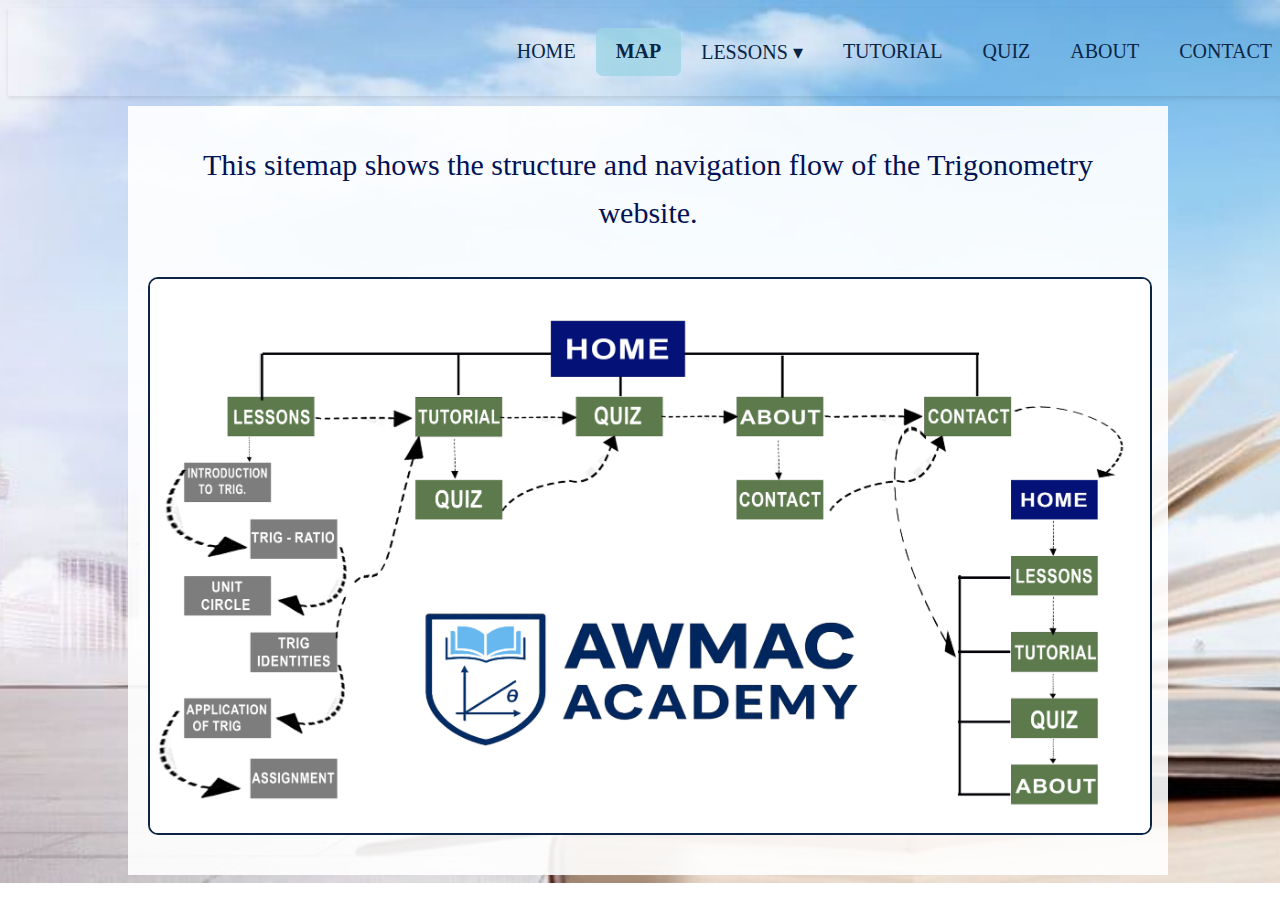
<file: sitemap.html>
<!DOCTYPE html>
<html lang="en">
<head>          
    <title>QUIZ SECTION</title>
    <link rel="stylesheet" href="sitemap.css">
    <meta charset="UTF-8">
</head>
<body>
     <div class="nav">
    <ul>
      <li  ><a href="index.html">HOME</a></li>
      <li class="Active" ><a href = "sitemap.html">MAP</a></li>
      <li>
        <a href="lesson.html">LESSONS ▾</a>
        <ul>
          <li><a href="lesson.html">Introduction to Trigonometry</a></li>
          <li><a href="Trigonometric ratios.html">Trigonometric Ratios</a></li>
          <li><a href="unitcircle.html">Unit Circle and Angles</a></li>
          <li><a href="Trig-identites.html">Trigonometric Identities</a></li>
          <li><a href="Application.html">Applications of Trigonometry</a></li>
          <li><a href="assignment.html">Assignment</a></li>
        </ul>
        <li><a href = "tutorial.html">TUTORIAL</a></li>
        <li ><a href = "quiz.html">QUIZ</a></li>
        <li><a href = "about.html">ABOUT</a></li>
        <li><a href = "contact.html">CONTACT</a></li>
        
    </ul>
  </div>

<div class = "content">
    <p>This sitemap shows the structure and navigation flow of the Trigonometry website.</p>
    <img src="SITEMAP.jpg" alt="Sitemap Image" class="sitemap-image">
</div>
</body>
</html>
</file>
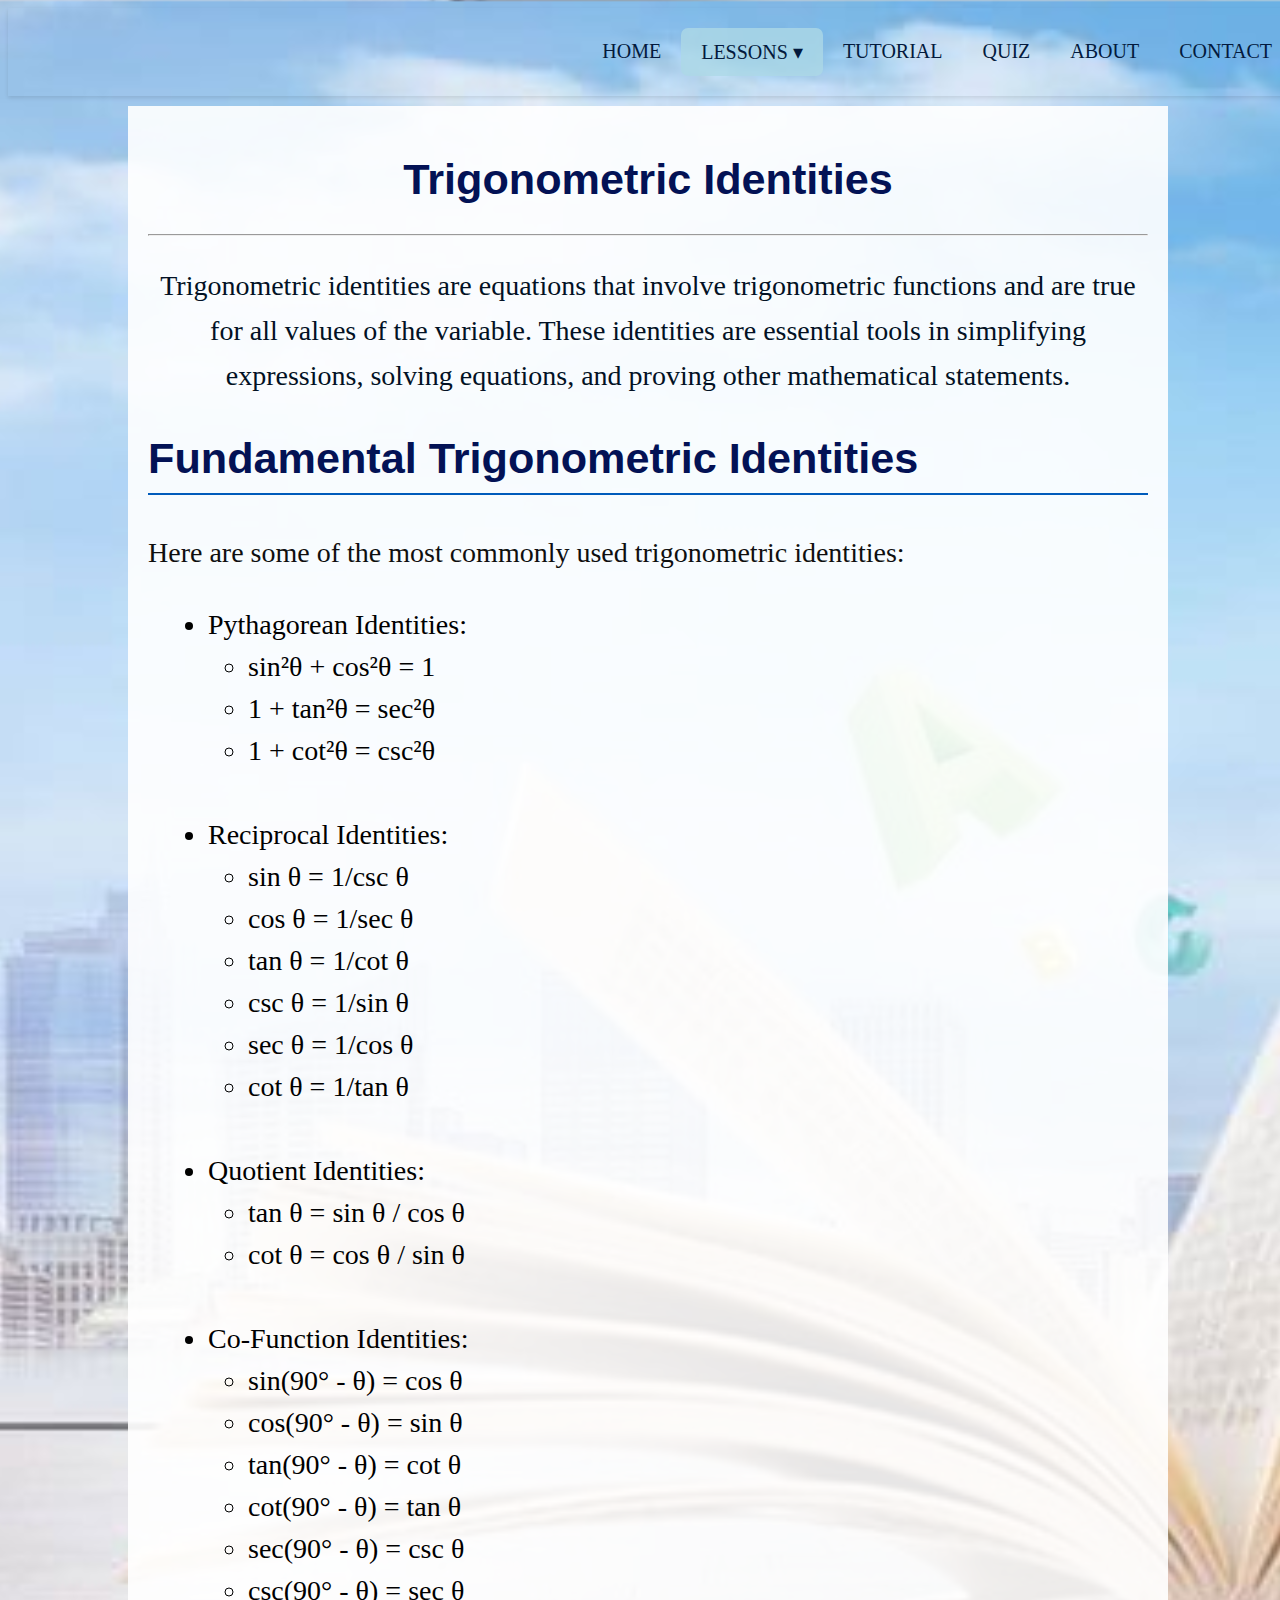
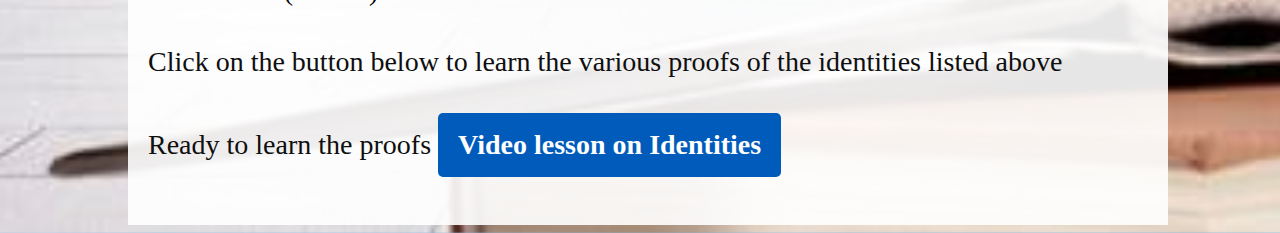
<file: Trig-identites.html>
<!DOCTYPE html>
<html lang="en">
<head>          
    <title>TRIG-IDENTITES LESSON</title>
    <link rel="stylesheet" href="trig-identites.css">
    <meta charset="UTF-8">
</head>
<body>
     <div class="nav">
    <ul>
      <li  ><a href="index.html">HOME</a></li>
      <li  class="Active">
        <a href="lesson.html">LESSONS ▾</a>
        <ul>
          <li><a href="lesson.html">Introduction to Trigonometry</a></li>
          <li><a href="Trigonometric ratios.html">Trigonometric Ratios</a></li>
          <li><a href="unitcircle.html">Unit Circle and Angles</a></li>
          <li   class="Active"><a href="Trig-identites.html">Trigonometric Identities</a></li>
          <li><a href="Application.html">Applications of Trigonometry</a></li>
          <li><a href="assignment.html">Assignment</a></li>
        </ul>
        <li><a href = "tutorial.html">TUTORIAL</a></li>
        <li><a href = "quiz.html">QUIZ</a></li>
        <li><a href = "about.html">ABOUT</a></li>
        <li><a href = "contact.html">CONTACT</a></li>
        
    </ul>
  </div>

<div class = "content">
    
    <h1 class="head">Trigonometric Identities</h1><hr>
    <p class="description">Trigonometric identities are equations that involve trigonometric functions and are true for all values of the variable. These identities are essential tools in simplifying expressions, solving equations, and proving other mathematical statements.</p>
    <h2 class="subhead">Fundamental Trigonometric Identities</h2> 
    <p class="text">Here are some of the most commonly used trigonometric identities:</p>
    <ul class="identity-list">
        <li>Pythagorean Identities:
            <ul>
                <li>sin²θ + cos²θ = 1</li>
                <li>1 + tan²θ = sec²θ</li>
                <li>1 + cot²θ = csc²θ</li>
            </ul>
        </li></br>
        <li>Reciprocal Identities:
            <ul>
                <li>sin θ = 1/csc θ</li>
                <li>cos θ = 1/sec θ</li>
                <li>tan θ = 1/cot θ</li>
                <li>csc θ = 1/sin θ</li>
                <li>sec θ = 1/cos θ</li>
                <li>cot θ = 1/tan θ</li>
            </ul>
        </li></br>
        <li>Quotient Identities:
            <ul>
                <li>tan θ = sin θ / cos θ</li>
                <li>cot θ = cos θ / sin θ</li>
            </ul>
        </li></br>

        <li>Co-Function Identities:
            <ul>
                <li>sin(90° - θ) = cos θ</li>
                <li>cos(90° - θ) = sin θ</li>
                <li>tan(90° - θ) = cot θ</li>
                <li>cot(90° - θ) = tan θ</li>
                <li>sec(90° - θ) = csc θ</li>
                <li>csc(90° - θ) = sec θ</li>
            </ul>
        </li>
    </ul>

    <p>Click on the button below to learn the various proofs of the identities listed above </p>
    <p>Ready to learn the proofs <a class="video-link" href="tutorial.html">Video lesson on Identities</a></p>




    </div>
    </body>
    </html>
</file>
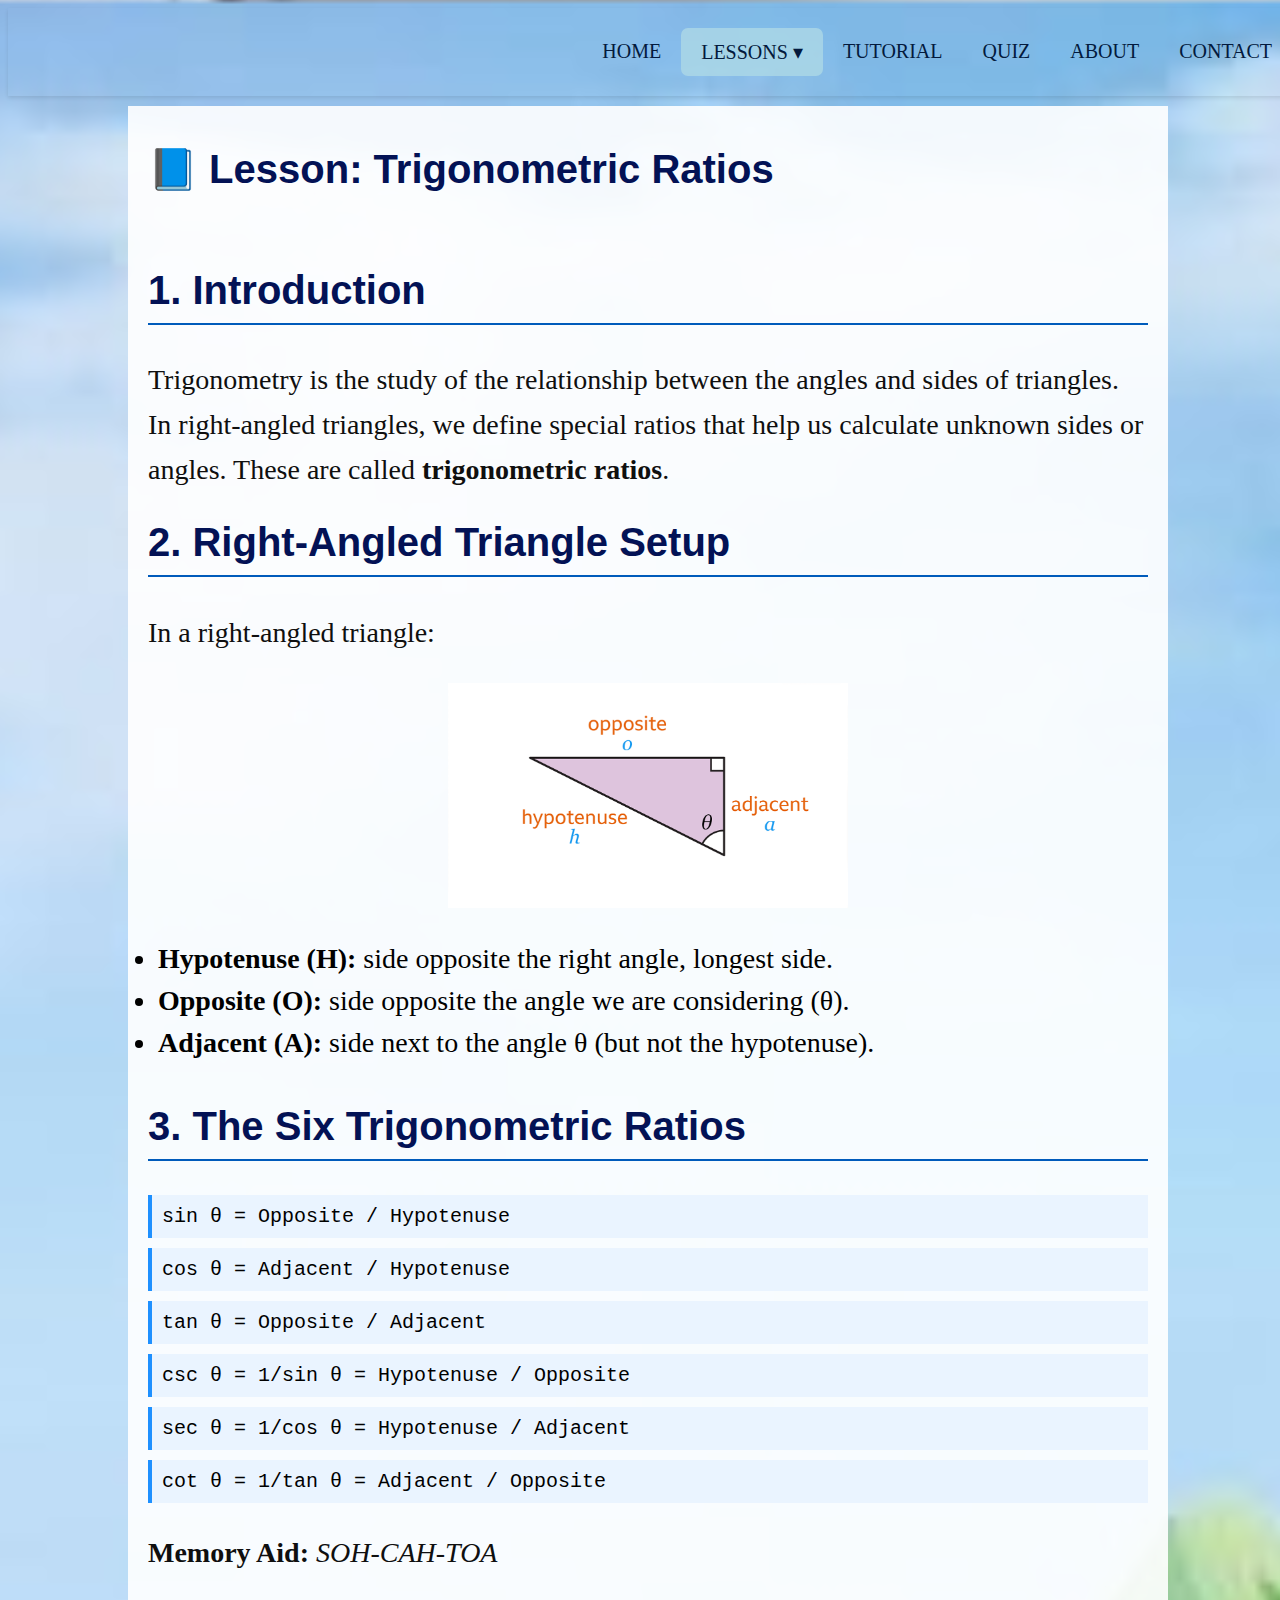
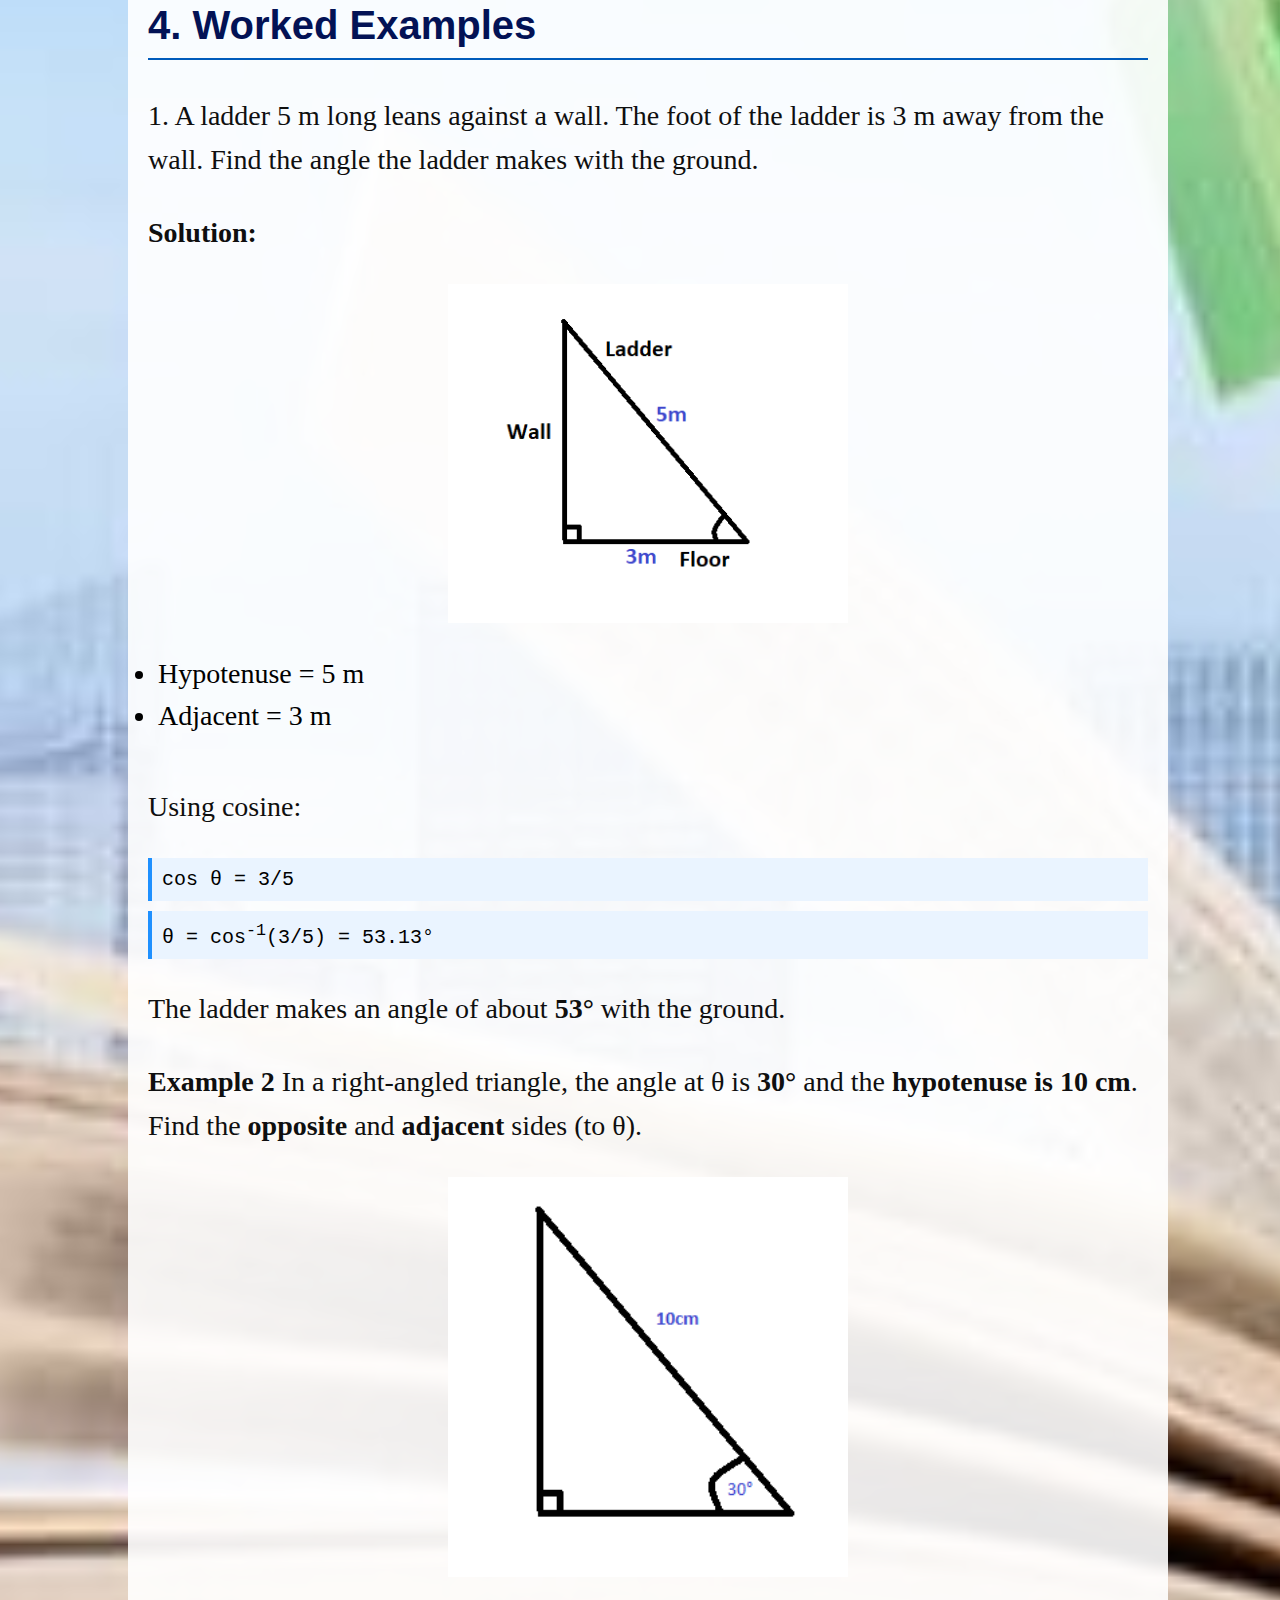
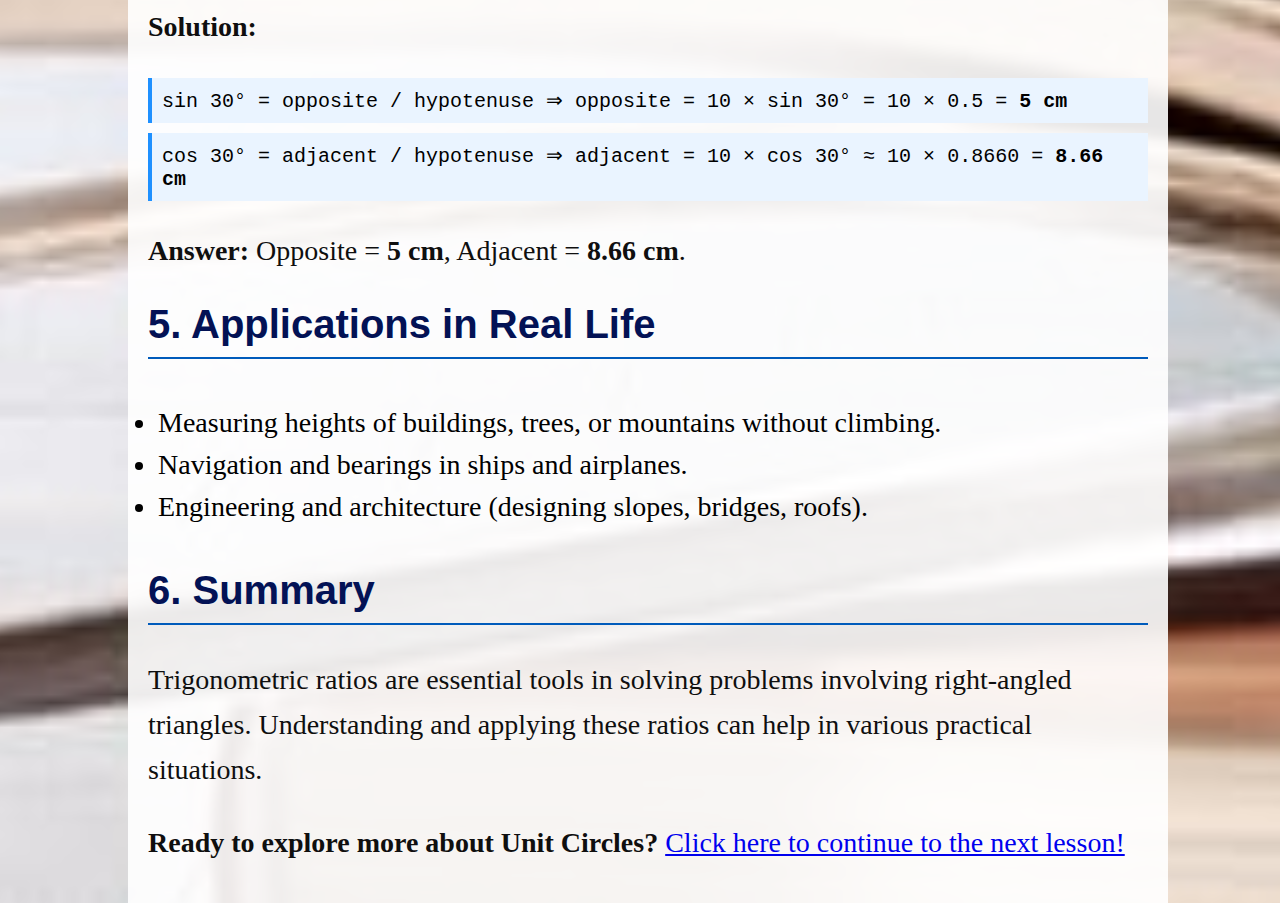
<file: Trigonometric ratios.html>
<!DOCTYPE html>
<html lang="en">
<head>          
    <title>TRIG-RATIOS LESSON</title>
    <link rel="stylesheet" href="trig ratio.css">
    <meta charset="UTF-8">
</head>
<body>
     <div class="nav">
    <ul>
      <li  ><a href="index.html">HOME</a></li>
      <li class="Active">
        <a href="lesson.html">LESSONS ▾</a>
        <ul>
          <li><a href="lesson.html">Introduction to Trigonometry</a></li>
          <li  class="Active"><a href="Trigonometric ratios.html">Trigonometric Ratios</a></li>
          <li><a href="unitcircle.html">Unit Circle and Angles</a></li>
          <li><a href="Trig-identites.html">Trigonometric Identities</a></li>
          <li><a href="Application.html">Applications of Trigonometry</a></li>
          <li><a href="assignment.html">Assignment</a></li>
        </ul>
        <li><a href = "tutorial.html">TUTORIAL</a></li>
        <li><a href = "quiz.html">QUIZ</a></li>
        <li><a href = "about.html">ABOUT</a></li>
        <li><a href = "contact.html">CONTACT</a></li>
        
    </ul>
  </div>

<div class = "content">
<h1>📘 Lesson: Trigonometric Ratios</h1></br>

  <h2>1. Introduction</h2>
  <p>Trigonometry is the study of the relationship between the angles and sides of triangles. In right-angled triangles,
     we define special ratios that help us calculate unknown sides or angles. These are called <b>trigonometric ratios</b>.</p>

  <h2>2. Right-Angled Triangle Setup</h2>
  <p>In a right-angled triangle:</p>
    <img src="triangle.png" alt="Right-Angled Triangle" class="triangle-image">
  <ul class="triangle-terms">
    <li><b>Hypotenuse (H):</b> side opposite the right angle, longest side.</li>
    <li><b>Opposite (O):</b> side opposite the angle we are considering (θ).</li>
    <li><b>Adjacent (A):</b> side next to the angle θ (but not the hypotenuse).</li>
  </ul>

  <h2>3. The Six Trigonometric Ratios</h2>

  <div class="formula">sin θ = Opposite / Hypotenuse</div>
  <div class="formula">cos θ = Adjacent / Hypotenuse</div>
  <div class="formula">tan θ = Opposite / Adjacent</div>
  <div class="formula">csc θ = 1/sin θ = Hypotenuse / Opposite</div>
  <div class="formula">sec θ = 1/cos θ = Hypotenuse / Adjacent</div>
  <div class="formula">cot θ = 1/tan θ = Adjacent / Opposite</div>

  <p><b>Memory Aid:</b> <i>SOH-CAH-TOA</i></p>

  <h2>4. Worked Examples</h2>
  <div class="example">
    <p>1. A ladder 5 m long leans against a wall. The foot of the ladder is 3 m away from the wall. Find the angle the ladder makes with the ground.</p>
    <p><b>Solution:</b></p>
    <img src="example.png" alt="Ladder Example" class="ladder-image">
    <ul class="triangle-terms">
      <li>Hypotenuse = 5 m</li>
      <li>Adjacent = 3 m</li>
    </ul>
    <p>Using cosine:</p>
    <div class="formula">cos θ = 3/5</div>
    <div class="formula">θ = cos<sup>-1</sup>(3/5) = 53.13°</div>
    <p>The ladder makes an angle of about <b>53°</b> with the ground.</p>


  <p><b>Example 2</b> In a right-angled triangle, the angle at θ is <b>30°</b> and the <b>hypotenuse is 10 cm</b>. Find the <b>opposite</b> and <b>adjacent</b> sides (to θ).</p>
    <img src="example2.png" alt="Ladder Example" class="ladder-image">
  <p><b>Solution:</b></p>

  <div class="formula">sin 30° = opposite / hypotenuse ⇒ opposite = 10 × sin 30° = 10 × 0.5 = <b>5 cm</b></div>
  <div class="formula">cos 30° = adjacent / hypotenuse ⇒ adjacent = 10 × cos 30° ≈ 10 × 0.8660 = <b>8.66 cm</b></div>

  <p><b>Answer:</b> Opposite = <b>5 cm</b>, Adjacent = <b>8.66 cm</b>.</p>
</div>

 


  <h2>5. Applications in Real Life</h2>
  <ul class="triangle-terms">
    <li>Measuring heights of buildings, trees, or mountains without climbing.</li>
    <li>Navigation and bearings in ships and airplanes.</li>
    <li>Engineering and architecture (designing slopes, bridges, roofs).</li>
  </ul>


  <h2>6. Summary</h2>
  <p>Trigonometric ratios are essential tools in solving problems involving right-angled triangles. 
    Understanding and applying these ratios can help in various practical situations.</p>

  <p class="call-to-action"><b>Ready to explore more about Unit Circles?</b> <a href="unitcircle.html">Click here to continue to the next lesson!</a></p>



  </div>
  </body>
  </html>
</file>
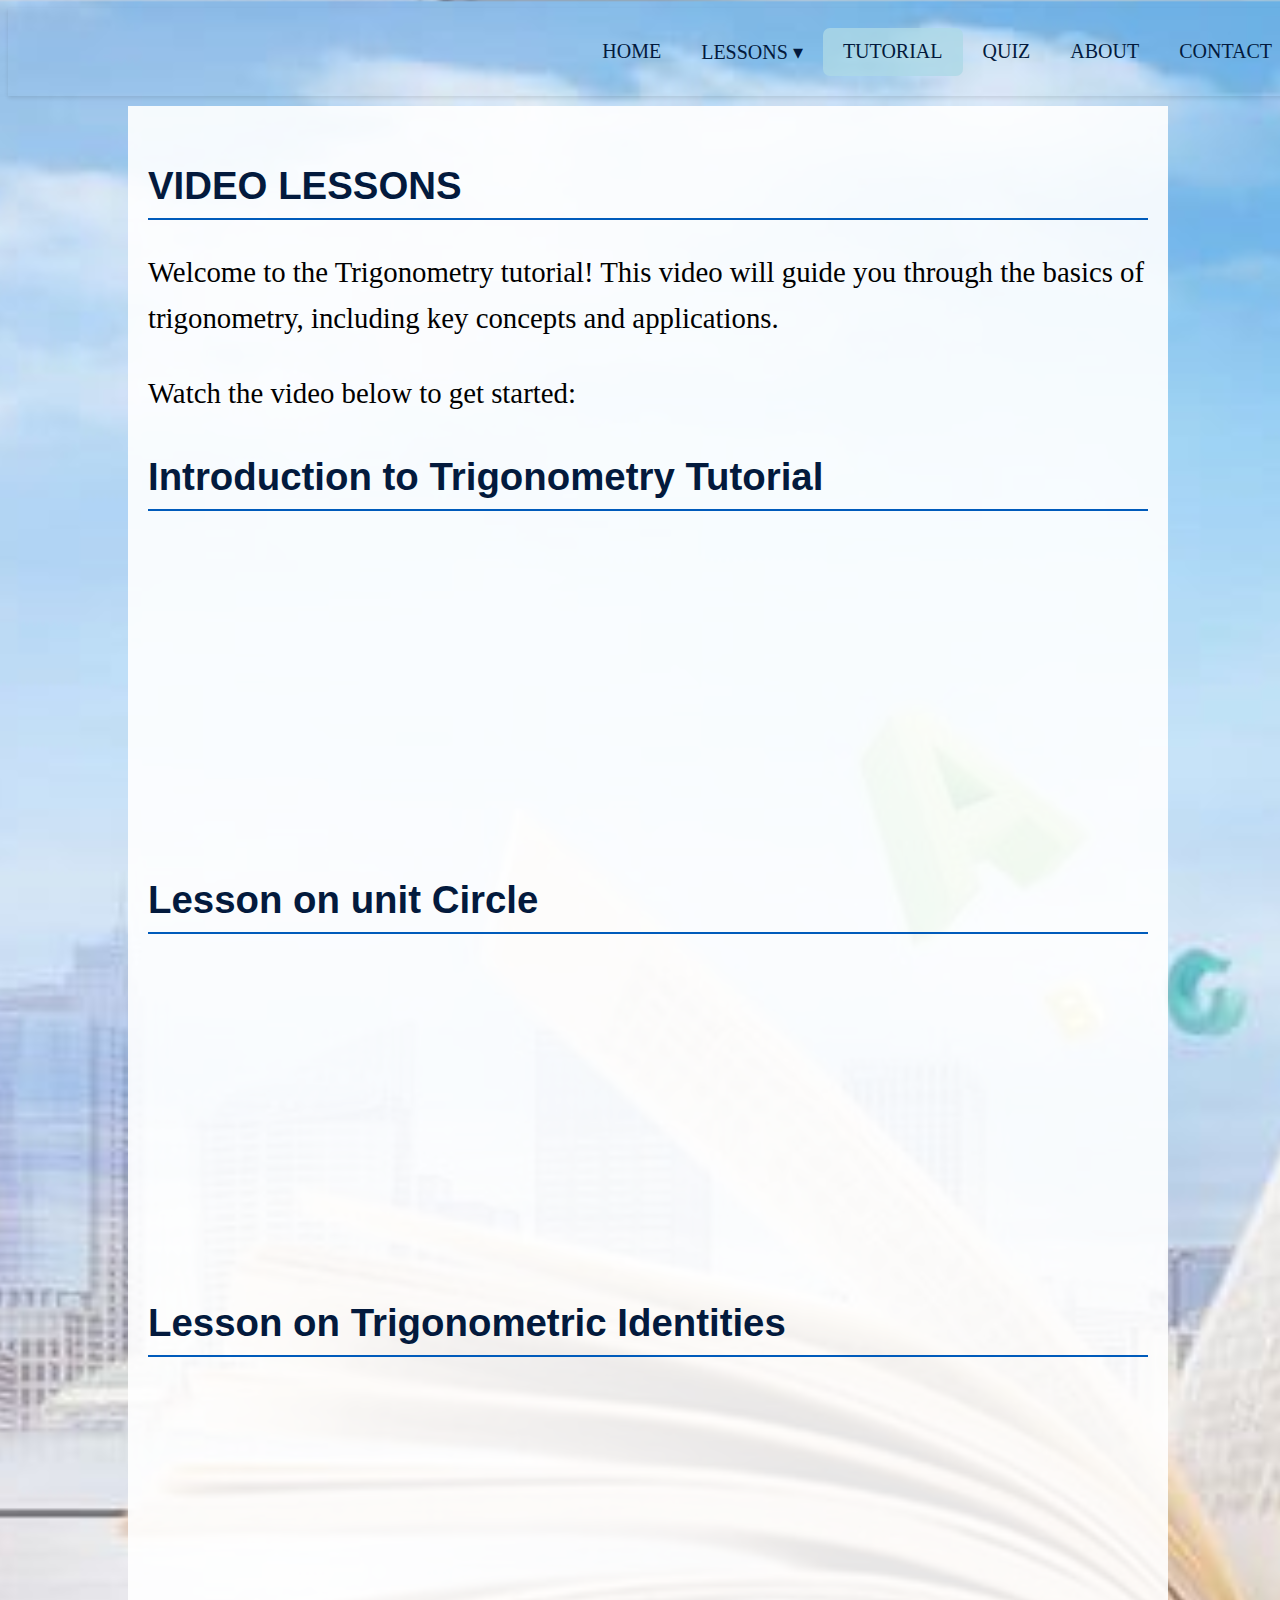
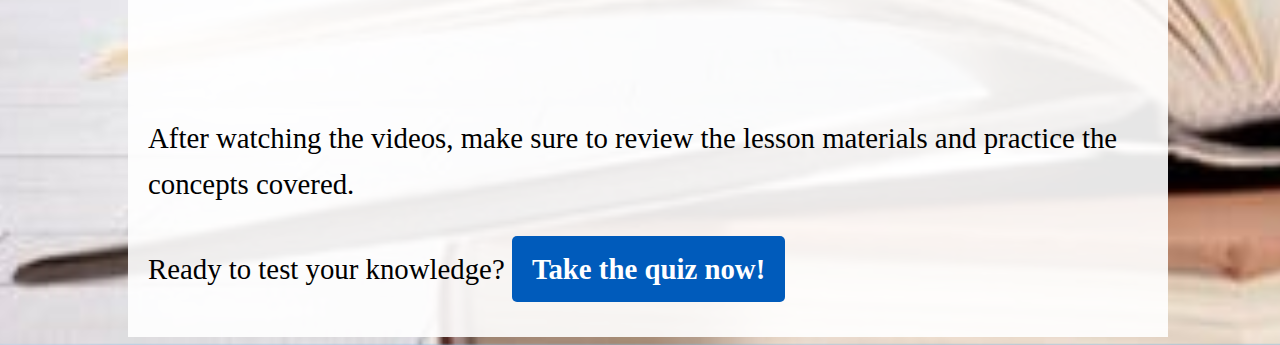
<file: tutorial.html>
<!DOCTYPE html>
<html lang="en">
<head>          
    <title>TUTORIALS ON LESSONS</title>
    <link rel="stylesheet" href="tutorial.css">
    <meta charset="UTF-8">
</head>
<body>
     <div class="nav">
    <ul>
      <li  ><a href="index.html">HOME</a></li>
      <li>
        <a href="lesson.html">LESSONS ▾</a>
        <ul>
          <li><a href="lesson.html">Introduction to Trigonometry</a></li>
          <li><a href="Trigonometric ratios.html">Trigonometric Ratios</a></li>
          <li><a href="unitcircle.html">Unit Circle and Angles</a></li>
          <li><a href="Trig-identites.html">Trigonometric Identities</a></li>
          <li><a href="Application.html">Applications of Trigonometry</a></li>
          <li><a href="assignment.html">Assignment</a></li>
        </ul>
        <li class="Active"><a href = "tutorial.html">TUTORIAL</a></li>
        <li><a href = "quiz.html">QUIZ</a></li>
        <li><a href = "about.html">ABOUT</a></li>
        <li><a href = "contact.html">CONTACT</a></li>
        
    </ul>
  </div>

<div class = "content">

<h3 class="tutorial-title">VIDEO LESSONS</h3>

  <p class="tutorial-description">Welcome to the Trigonometry tutorial! This video will guide you through the basics of trigonometry, including key concepts and applications.</p>
  <p class="tutorial-instructions">Watch the video below to get started:</p>
  <h3 class="tutorial-title">Introduction to Trigonometry Tutorial</h3>
  

<iframe width="560" height="315"src="https://www.youtube.com/embed/PUB0TaZ7bhA?si=ciNbJ0YOM9EVHqe1" title="YouTube video player" 
frameborder="0" allow="accelerometer; autoplay; clipboard-write; encrypted-media; gyroscope; picture-in-picture; web-share" 
referrerpolicy="strict-origin-when-cross-origin" allowfullscreen></iframe>


<h3 class="tutorial-title">Lesson on unit Circle</h3>
<iframe width="560" height="315" src="https://www.youtube.com/embed/57VrEiEPD1I?si=-SUgJjwsumH2Qi0D" title="YouTube video player" 
frameborder="0" allow="accelerometer; autoplay; clipboard-write; encrypted-media; gyroscope; picture-in-picture; web-share" 
referrerpolicy="strict-origin-when-cross-origin" allowfullscreen></iframe>



 <h3 class="tutorial-title">Lesson on Trigonometric Identities</h3>
 <iframe width="560" height="315" src="https://www.youtube.com/embed/m1OitPmkydY?si=SHxsfnLRnftIvf6o" title="YouTube video player" 
 frameborder="0" allow="accelerometer; autoplay; clipboard-write; encrypted-media; gyroscope; picture-in-picture; web-share" 
 referrerpolicy="strict-origin-when-cross-origin" allowfullscreen></iframe>


<!--
   <source src="https://youtu.be/PUB0TaZ7bhA?si=0UKKEmQLbqzhaQG-" type="video/mp4">
    Your browser does not support the video tag.
  </video>

<h3 class="tutorial-title">Lesson on unit Circle</h3>
<video class="tutorial-video" controls>
    <source src="videos/The Unit Circle, Basic Introduction, Trigonometry - The Organic Chemistry Tutor (720p, h264).mp4" type="video/mp4">
    Your browser does not support the video tag.
  </video>

<h3 class="tutorial-title">Lesson on Trigonometric Identities</h3>
<video class="tutorial-video" controls>
    <source src="videos/Trig Identities - The Organic Chemistry Tutor (1080p, h264).mp4" type="video/mp4">
    Your browser does not support the video tag.
  </video> 

  -->


  
<p>After watching the videos, make sure to review the lesson materials and practice the concepts covered.</p>
<p>Ready to test your knowledge? <a class="quiz" href="quiz.html">Take the quiz now!</a></p>


    </div>
    </body>
    </html>
</file>
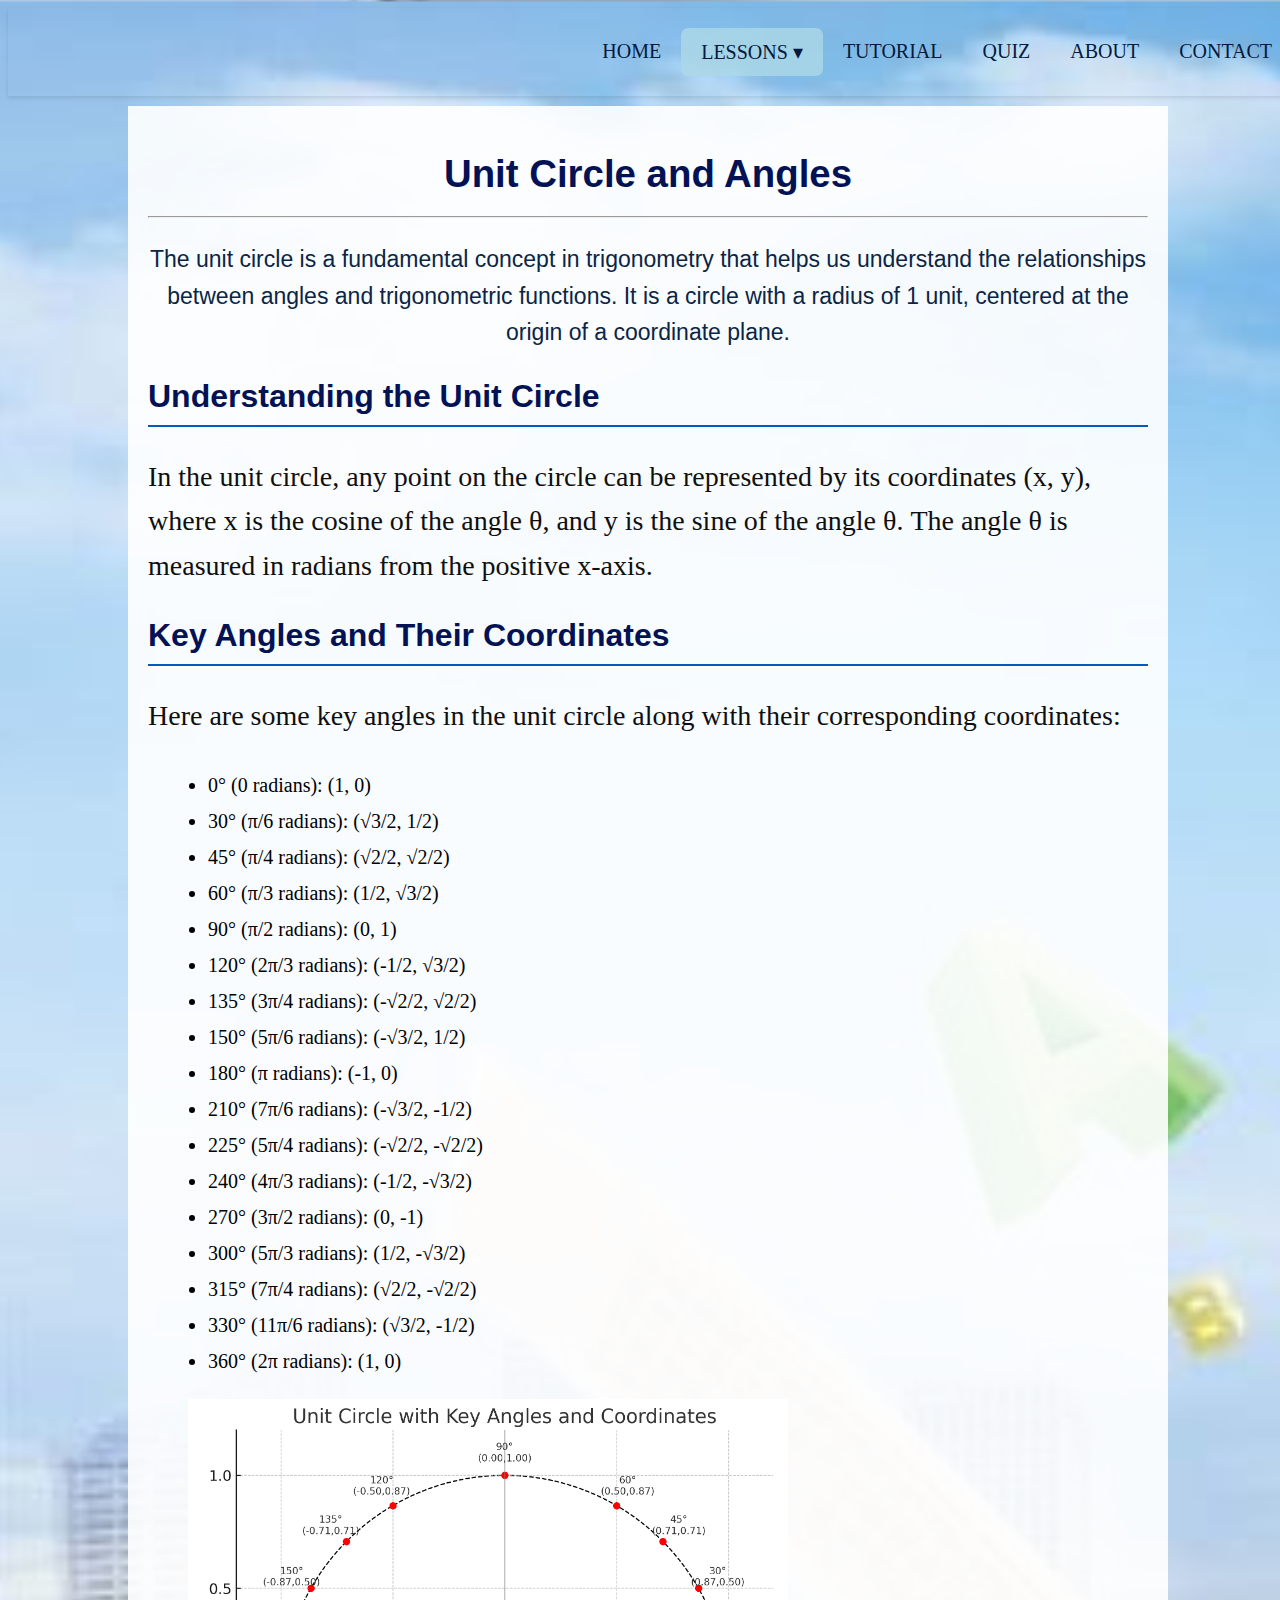
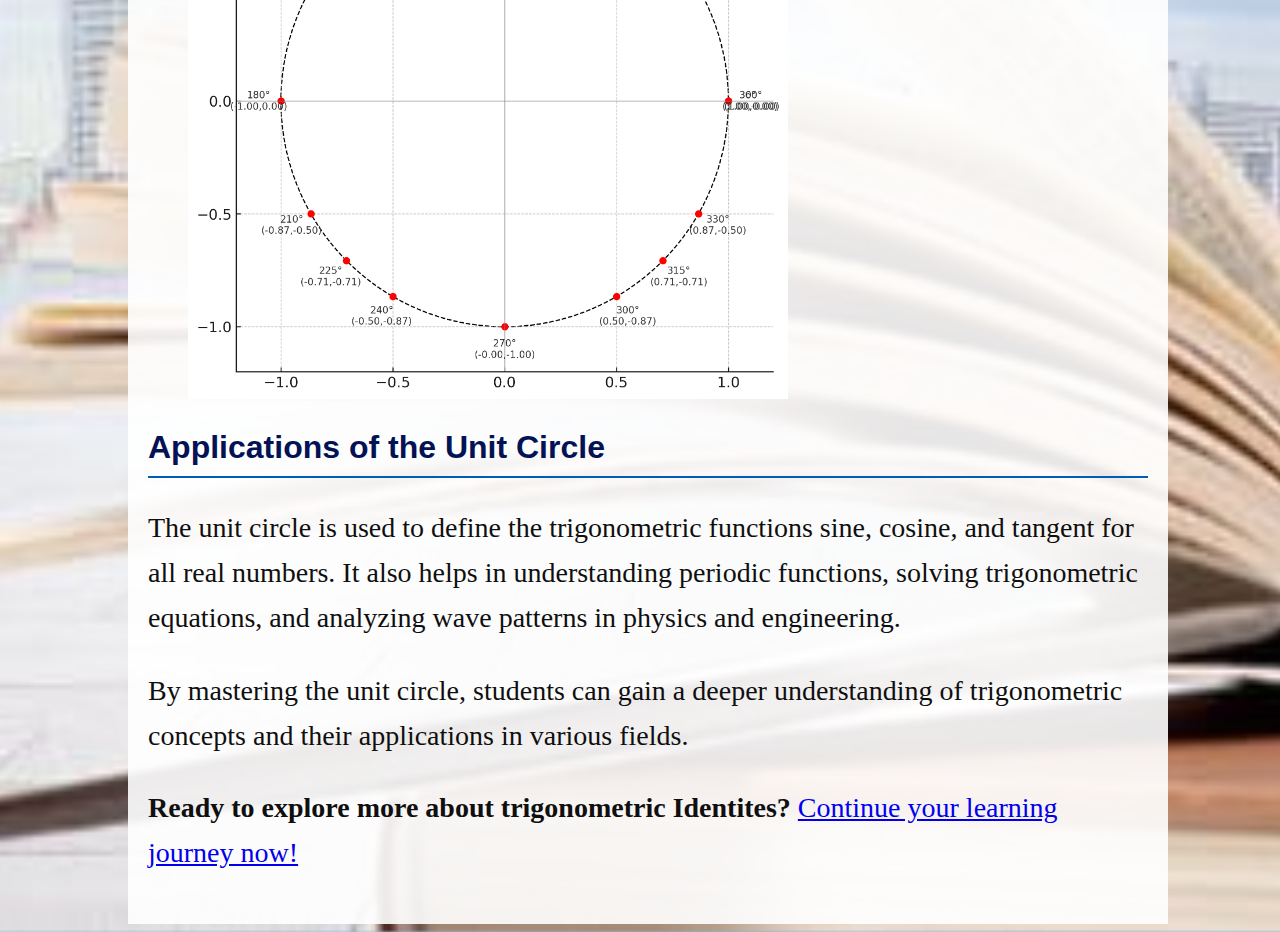
<file: unitcircle.html>
<!DOCTYPE html>
<html lang="en">
<head>          
    <title>UNIT-CIRCLE LESSON</title>
    <link rel="stylesheet" href="unitcircle.css">
    <meta charset="UTF-8">
</head>
<body>
     <div class="nav">
    <ul>
      <li  ><a href="index.html">HOME</a></li>
      <li  class="Active">
        <a href="lesson.html">LESSONS ▾</a>
        <ul>
          <li><a href="lesson.html">Introduction to Trigonometry</a></li>
          <li><a href="Trigonometric ratios.html">Trigonometric Ratios</a></li>
          <li class="Active"><a href="unitcircle.html">Unit Circle and Angles</a></li>
          <li><a href="Trig-identites.html">Trigonometric Identities</a></li>
          <li><a href="Application.html">Applications of Trigonometry</a></li>
          <li><a href="assignment.html">Assignment</a></li>
        </ul>
        <li><a href = "tutorial.html">TUTORIAL</a></li>
        <li><a href = "quiz.html">QUIZ</a></li>
        <li><a href = "about.html">ABOUT</a></li>
        <li><a href = "contact.html">CONTACT</a></li>
        
    </ul>
  </div>

<div class = "content">
    <h1 class="head">Unit Circle and Angles</h1><hr>
    <p class="description">The unit circle is a fundamental concept in trigonometry that helps us understand the relationships between angles 
        and trigonometric functions. It is a circle with a radius of 1 unit, centered at the origin of a coordinate plane.</p>
    <h2 class="subhead">Understanding the Unit Circle</h2>

    <p class="text">In the unit circle, any point on the circle can be represented by its coordinates (x, y), where x is the cosine of the angle θ, 
        and y is the sine of the angle θ. The angle θ is measured in radians from the positive x-axis.</p>
    <h2 class="subhead">Key Angles and Their Coordinates</h2>
    <p class="text">Here are some key angles in the unit circle along with their corresponding coordinates:</p>
    <ul class="angle-list">
        <li>0° (0 radians): (1, 0)</li>
        <li>30° (π/6 radians): (√3/2, 1/2)</li>
        <li>45° (π/4 radians): (√2/2, √2/2)</li>
        <li>60° (π/3 radians): (1/2, √3/2)</li>
        <li>90° (π/2 radians): (0, 1)</li>
        <li>120° (2π/3 radians): (-1/2, √3/2)</li>
        <li>135° (3π/4 radians): (-√2/2, √2/2)</li>
        <li>150° (5π/6 radians): (-√3/2, 1/2)</li>
        <li>180° (π radians): (-1, 0)</li>
        <li>210° (7π/6 radians): (-√3/2, -1/2)</li>
        <li>225° (5π/4 radians): (-√2/2, -√2/2)</li>
        <li>240° (4π/3 radians): (-1/2, -√3/2)</li>
        <li>270° (3π/2 radians): (0, -1)</li>
        <li>300° (5π/3 radians): (1/2, -√3/2)</li>
        <li>315° (7π/4 radians): (√2/2, -√2/2)</li>
        <li>330° (11π/6 radians): (√3/2, -1/2)</li>
        <li>360° (2π radians): (1, 0)</li>
    </ul>
<img src="unit_circle.png" alt="Unit Circle" class="unitcircle-image">

    <h2 class="subhead">Applications of the Unit Circle</h2>
    <p class="text">The unit circle is used to define the trigonometric functions sine, cosine, and tangent for all real numbers. 
        It also helps in understanding periodic functions, solving trigonometric equations, and analyzing wave patterns in physics and engineering.</p>
    <p class="text">By mastering the unit circle, students can gain a deeper understanding of trigonometric concepts and their applications in various fields.</p>
    <p class="call-to-action"><b>Ready to explore more about trigonometric Identites?

    </b> <a href="Trig-identites.html">Continue your learning journey now!</a></p>

    







    </div>
    </body>
    </html>
</file>
<file: index.css>
body {
    background-image: url('b.jpg');
    background-size:cover;
    background-position: center;
    
    width: 100%;
}

.logo {
    width:300px;
    height: auto;
    display: block;
    margin: 0 auto;

}


.nav {
      color: white;  
    padding: 4px;
    display: flex;
    justify-content:flex-end;
    box-shadow: 0 2px 4px rgba(0, 0, 0, 0.1);
    top: 0;
    width: 100%;

    }

    .nav ul {
      list-style: none;
      display: flex;
    }

    .nav ul li {
      position: relative;
    }

    .nav ul li a {
      color: #0B2545; 
  text-decoration: none;
  padding: 10px 15px;
  transition: all 0.3s ease;
      display: block;
      padding: 12px 20px;
      font-size: 20px;
    }

    .nav ul li a:hover {
      transition: ease-in-out 0.5s;
    background-color: rgba(255, 255, 255, 0.5);
    border-radius: 7px;
    color: rgb(230, 18, 11);
    }

    /* Dropdown Menu */
    .nav ul li ul {
      display: none;
      position: absolute;
      top: 100%;
      left: 0;
      background-color: rgba(173, 216, 230, 0.9);
      min-width: 200px;
      flex-direction: column;
      z-index: 1000;
    }

    .nav ul li ul li a {
      padding: 10px 15px;
      border-bottom: 1px solid #fff;
    }

    .nav ul li:hover ul {
      display: flex;
    }

    /* Optional Styling */
    .nav ul li ul li a:hover {
      background: #005bbb;
      color: rgb(226,230,11);
    }

.Active {
    border-radius: 7px;
    color: white;
    font-weight: bold;
   background-color: rgba(173, 216, 230, 0.8);
    
}

.head{
  
  text-align: center;          
  font-family: 'Poppins', sans-serif; 
  font-size: 3.5rem;            
  font-weight: 700;            
  color: #ffffff;              
  background: rgba(0, 102, 204, 0.7);
  padding: 20px 30px;          
  border-radius: 15px;         
  text-shadow: 2px 2px 5px rgba(0,0,0,0.6); 
  margin-top: 20px;

}

.course-content {
  display: inline-block;
  font-family: 'Poppins', sans-serif; 
  font-size: 3.5rem;            
  font-weight: 700;            
  color: #ffffff;              
  background: rgba(0, 102, 204, 0.7);
  padding: 20px 30px;          
  border-radius: 15px;         
  text-shadow: 2px 2px 5px rgba(0,0,0,0.6); 
  margin-top: 20px;
}




.content{
    background-color: rgba(255, 255, 255, 0.9);
    max-width: 1000px;
   max-height: 100%;
   margin-left: auto;
   margin-right: auto;
   margin-top: 10px;
   padding: 20px;
}

.description{
    font-size: 28px;
    line-height: 1.6;
    color: #0f0f0f;
    margin-top: 5px;
    text-align: center;
    padding: 10px;
}

.awmac-academy {
  font-family: 'Poppins', sans-serif;  
  font-size: 3.3rem;                   
  font-weight: 700;                    
  color: #004080;                  
  text-align: center;                  
  margin-top: 20px;
  letter-spacing: 2px;               
  text-transform: uppercase;           
  position: relative;
}


.awmac-academy::after {
  content: "";
  display: block;
  width: 80px;
  height: 4px;
  background: #00bfff;                
  margin: 10px auto 0;                
  border-radius: 2px;
}

.academydescription{
    font-size: 35px;
    color: #555;
    text-align: center;
    
}

.content-list {
  display: flex;
  flex-wrap: wrap;      /* allow items to wrap to next line */
  list-style: none;
  padding: 10;
  margin: 0;
  
 
}

.content-list li{
 flex: 0 0 40%;        /* each item takes 50% width (2 per line) */
  box-sizing: border-box;
  padding: 10px;
  text-align: center;
  border: 1px solid #eaecf0;
}

.content-list li a{
text-decoration: none;
display: flex;
color: rgb(13, 125, 216);
font-size: 1.8rem;
}

.content-list li a:hover{
  color:#052547;
  transition: 1.5s;
}


.features-list li a{
text-decoration: none;
display: block;
color: rgb(13, 125, 216);
font-size: 1.9rem;
padding: 10px;
}

.start-button{
    display: flex;
    justify-content: center;
    padding: 10px 20px;
    background-color: #007bff;
    color: white;
    font-style: italic;
    text-decoration: none;
    border-radius: 5px;
    transition: background-color 0.5s ease;
     font-weight: bold;
}

button{
    margin-left: 40%;
}

button:hover {
    background-color: #01264e;
    color: white;
    cursor: pointer;
}

.call-to-action-buttons{
  display: flex;
  width: 100%;
  margin-top: 20px;
  padding-left: 125px;
}

.button-link{
  display: flex;
  flex-wrap: wrap;
    text-decoration: none;
    color: white;
    font-weight: bold;
    flex: 0 0 30%;
}




.call-to-action {
    text-align: center;
    margin-top: 20px;
    font-size: 1.8rem;
    color: #333;
}



.footer {
  background-color: #0B2545; /* Dark navy */
  color: #FFFFFF;
  padding: 20px;
  font-family: Arial, sans-serif;
  font-size: 20px;
}

.footer-container {
  display: flex;
  justify-content: space-between;
  max-width: 3000px;
  margin: auto;
}

.footer h3 {
  margin-bottom: 15px;
  color: #DDDDDD; 
  font-size: 1.4rem;
}

.footer ul {
  list-style: none;
  padding: 0;
}

.footer ul li {
  margin: 8px 0;
}

.footer a {
  color: #DDDDDD;
  text-decoration: none;
  transition: color 0.3s;
}

.footer a:hover {
  color: #00AEEF; 
}

.footer-bottom {
  text-align: center;
  border-top: 1px solid #333;
  margin-top: 20px;
  padding-top: 15px;
  font-size: 22px;
  color: #AAAAAA;
}

.footer-links{
  padding-left: 10px;
}

.about{
  padding-left: 20px;
}

.footer-contact{
  padding-right: 60px;
}
</file>
<file: about.css>
body {
    background-image: url('b.jpg');
    background-size:cover;
    background-position: center;
    
    width: 100%;
}

.logo {
    width:300px;
    height: auto;
    display: block;
    margin: 0 auto;

}


.nav {
      color: white;  
    padding: 4px;
    display: flex;
    justify-content:flex-end;
    box-shadow: 0 2px 4px rgba(0, 0, 0, 0.1);
    top: 0;
    width: 100%;

    }

    .nav ul {
      list-style: none;
      display: flex;
    }

    .nav ul li {
      position: relative;
    }

    .nav ul li a {
      color: #0B2545; 
  text-decoration: none;
  padding: 10px 15px;
  transition: all 0.3s ease;
      display: block;
      padding: 12px 20px;
      font-size: 20px;
    }

    .nav ul li a:hover {
      transition: ease-in-out 0.5s;
    background-color: rgba(255, 255, 255, 0.5);
    border-radius: 7px;
    color: rgb(230, 18, 11);
    }

    /* Dropdown Menu */
    .nav ul li ul {
      display: none;
      position: absolute;
      top: 100%;
      left: 0;
      background-color: rgba(173, 216, 230, 0.9);
      min-width: 200px;
      flex-direction: column;
      z-index: 1000;
    }

    .nav ul li ul li a {
      padding: 10px 15px;
      border-bottom: 1px solid #fff;
    }

    .nav ul li:hover ul {
      display: flex;
    }

    /* Optional Styling */
    .nav ul li ul li a:hover {
      background: #005bbb;
      color: rgb(226,230,11);
    }

.Active {
    border-radius: 7px;
    color: white;
    font-weight: bold;
   background-color: rgba(173, 216, 230, 0.8);
    
}

.head{
  
  text-align: center;          
  font-family: 'Poppins', sans-serif; 
  font-size: 3.5rem;            
  font-weight: 700;            
  color: #ffffff;              
  background: rgba(0, 102, 204, 0.7);
  padding: 20px 30px;          
  border-radius: 15px;         
  text-shadow: 2px 2px 5px rgba(0,0,0,0.6); 
  margin-top: 20px;

}

.course-content {
  display: inline-block;
  font-family: 'Poppins', sans-serif; 
  font-size: 3.5rem;            
  font-weight: 700;            
  color: #ffffff;              
  background: rgba(0, 102, 204, 0.7);
  padding: 20px 30px;          
  border-radius: 15px;         
  text-shadow: 2px 2px 5px rgba(0,0,0,0.6); 
  margin-top: 20px;
}




.content{
    background-color: rgba(255, 255, 255, 0.9);
    max-width: 1000px;
   max-height: 100%;
   margin-left: auto;
   margin-right: auto;
   margin-top: 10px;
   padding: 20px;
}


.logo{
    width:300px;
    height: auto;
    display: block;
    margin: 0 auto;
}

.description{
    font-size: 28px;
    line-height: 1.6;
    color: #0f0f0f;
    margin-top: 5px;
    text-align: center;
    padding: 10px;
}

.awmac-academy {
  font-family: 'Poppins', sans-serif;  
  font-size: 3.3rem;                   
  font-weight: 700;                    
  color: #004080;                  
  text-align: center;                  
  margin-top: 20px;
}

.mission{
    font-size: 28px;
    line-height: 1.6;
    margin-top: 5px;
    text-align: center;
    padding: 10px;
    color: #004080;
      border-top: #005bbb 2px solid;
    
}


.mission-description{
    font-size: 28px;
    line-height: 1.6;
    color: #0f0f0f;
    margin-top: 5px;
    text-align: center;
    padding: 10px;
}

.team{
    font-size: 28px;
    line-height: 1.6;
    margin-top: 5px;
    text-align: center;
    padding: 10px;
    color: #004080;
    text-transform: uppercase;
      border-top: #005bbb 2px solid;
    padding-bottom: 10px;
}

.contact{
    font-size: 28px;
    line-height: 1.6;
    margin-top: 5px;
    padding: 10px;
    color: #004080;
    text-transform: uppercase;
}

.submit-button{
    background-color: #004080;
    color: white;
    border: none;
    padding: 10px 20px;
    font-size: 1.2rem;
    border-radius: 5px;
    cursor: pointer;
    transition: background-color 0.3s ease;
    margin-left: 400px;
    justify-content: center;
    
}
</file>
<file: application.css>
body {
    background-image: url('b.jpg');
    background-size:cover;
    background-position: center;
    
    width: 100%;
}

.nav {
      color: white;
    padding: 4px;
    display: flex;
    justify-content:flex-end;
    box-shadow: 0 2px 4px rgba(0, 0, 0, 0.1);
    top: 0;
    width: 100%;
    }

    .nav ul {
      list-style: none;
      display: flex;
    }

    .nav ul li {
      position: relative;
    }

    .nav ul li a {
      display: block;
      padding: 12px 20px;
      color: #031a3d;
      text-decoration: none;
      font-weight: 500;
      font-size: 20px;
    }

    .nav ul li a:hover {
      transition: ease-in-out 0.5s;
    background-color: rgba(255, 255, 255, 0.5);
    border-radius: 7px;
    color: rgb(230, 18, 11);
    }

    /* Dropdown Menu */
    .nav ul li ul {
      display: none;
      position: absolute;
      top: 100%;
      left: 0;
      background-color: rgba(173, 216, 230, 1.0);
      min-width: 200px;
      flex-direction: column;
      z-index: 1000;
    }

    .nav ul li ul li a {
      padding: 10px 15px;
      border-bottom: 1px solid #fff;
    }

    .nav ul li:hover ul {
      display: flex;
    }

    /* Optional Styling */
    .nav ul li ul li a:hover {
      background: #005bbb;
      color: rgb(226,230,11);
    }


    .Active {
    border-radius: 7px;
    color: white;
    font-weight: bold;
   background-color: rgba(173, 216, 230, 0.8);
    
}


        .content{
    background-color: rgba(255, 255, 255, 0.9);
    max-width: 1000px;
   max-height: 100%;
   margin-left: auto;
   margin-right: auto;
   margin-top: 10px;
   padding: 20px;
}

.head{
    text-align: center;
    color: rgb(3, 18, 85);
    font-size: 2.8rem;
    margin-bottom: 20px;
    font-weight: bold;
     font-family: 'Roboto', sans-serif;
    padding-bottom: 10px;
}

.description{
    text-align: center;
    color: #021124;
    font-size: larger;
    margin-bottom: 20px;
    font-weight: normal;
    line-height: 1.6;
    font-size: 28px;
}

.subhead{
 color: rgb(3, 18, 85);
    font-size: 2.5rem;
     font-family: 'Roboto', sans-serif;
    border-bottom: #005bbb 2px solid;
    padding-bottom: 10px;
}

p{
    font-size: 28px;
    line-height: 1.8;
    color: #0f0f0f;
}

.congratulation-message{
    text-align: center;
    color: green;
    font-size: 2.0rem;
    margin-top: 20px;
    font-weight: bold;
}
</file>
<file: assignment.css>
body {
    background-image: url('b.jpg');
    background-size:cover;
    background-position: center;
    
    width: 100%;
}

.nav {
      color: white;
    padding: 4px;
    display: flex;
    justify-content:flex-end;
    box-shadow: 0 2px 4px rgba(0, 0, 0, 0.1);
    top: 0;
    width: 100%;
    }

    .nav ul {
      list-style: none;
      display: flex;
    }

    .nav ul li {
      position: relative;
    }

    .nav ul li a {
      display: block;
      padding: 12px 20px;
      color: #031a3d;
      text-decoration: none;
      font-weight: 500;
      font-size: 20px;
    }

    .nav ul li a:hover {
      transition: ease-in-out 0.5s;
    background-color: rgba(255, 255, 255, 0.5);
    border-radius: 7px;
    color: rgb(230, 18, 11);
    }

    /* Dropdown Menu */
    .nav ul li ul {
      display: none;
      position: absolute;
      top: 100%;
      left: 0;
      background-color: rgba(173, 216, 230, 1.0);
      min-width: 200px;
      flex-direction: column;
      z-index: 1000;
    }

    .nav ul li ul li a {
      padding: 10px 15px;
      border-bottom: 1px solid #fff;
    }

    .nav ul li:hover ul {
      display: flex;
    }

    /* Optional Styling */
    .nav ul li ul li a:hover {
      background: #005bbb;
      color: rgb(226,230,11);
    }


    .Active {
    border-radius: 7px;
    color: white;
    font-weight: bold;
   background-color: rgba(173, 216, 230, 0.8);
    
}


        .content{
    background-color: rgba(255, 255, 255, 0.9);
    max-width: 1000px;
   max-height: 100%;
   margin-left: auto;
   margin-right: auto;
   margin-top: 10px;
   padding: 20px;
}

    .problems-list{
    
        padding-left: 20px;
        font-size: 1.8rem;
        line-height: 1.6;
        color: #000000;
    }
h1{
    color: rgb(3, 18, 85);
    font-size: 2.5rem;
    margin-top: 10px;
    font-family: 'Roboto', sans-serif;
    border-bottom: #005bbb 2px solid;
    padding-bottom:4px;
} 


    h2{
    color: rgb(3, 18, 85);
    font-size: 2.5rem;
    margin-top: 10px;
    font-family: 'Roboto', sans-serif;
    padding-bottom:2px;
} 

p{
    font-size: 28px;
    line-height: 1.6;
    color: #0f0f0f;
}

.submit{
    display:inline-block; 
    padding:12px 24px; 
    font-size:26px; 
    font-family:Arial, sans-serif; 
          background-color:#4CAF50; 
          color:white; 
          text-decoration:none; 
          border-radius:8px; 
          box-shadow:0 4px 6px rgba(0,0,0,0.2); 
            margin-left: 330px;
}

.submit:hover{
    background-color:#45a049; 
    box-shadow:0 6px 8px rgba(0,0,0,0.3); 
    transform:translateY(-2px); 
    transition:all 0.3s ease; 
}

.submit-info{
    text-align: center;
    font-size: 28px;
    color: rgb(3, 18, 85);
    margin-top: 10px;
}
</file>
<file: contact.css>
body {
    background-image: url('b.jpg');
    background-size:cover;
    background-position: center;
    
    width: 100%;
}

.nav {
      color: white;
    padding: 4px;
    display: flex;
    justify-content:flex-end;
    box-shadow: 0 2px 4px rgba(0, 0, 0, 0.1);
    top: 0;
    width: 100%;
    }

    .nav ul {
      list-style: none;
      display: flex;
    }

    .nav ul li {
      position: relative;
    }

    .nav ul li a {
      display: block;
      padding: 12px 20px;
      color: #031a3d;
      text-decoration: none;
      font-size: 20px;
      font-weight: 500;
    }

    .nav ul li a:hover {
      transition: ease-in-out 0.5s;
    background-color: rgba(255, 255, 255, 0.5);
    border-radius: 7px;
    color: rgb(230, 18, 11);
    }

    /* Dropdown Menu */
    .nav ul li ul {
      display: none;
      position: absolute;
      top: 100%;
      left: 0;
      background-color: rgba(173, 216, 230, 0.9);
      min-width: 200px;
      flex-direction: column;
      z-index: 1000;
    }

    .nav ul li ul li a {
      padding: 10px 15px;
      border-bottom: 1px solid #fff;
    }

    .nav ul li:hover ul {
      display: flex;
    }

    /* Optional Styling */
    .nav ul li ul li a:hover {
      background: #005bbb;
      color: rgb(226,230,11);
    }


    .Active {
    border-radius: 7px;
    color: white;
    font-weight: bold;
   background-color: rgba(173, 216, 230, 0.8);
    
}

        .content{
    background-color: rgba(255, 255, 255, 0.9);
    max-width: 1000px;
   max-height: 100%;
   margin-left: auto;
   margin-right: auto;
   margin-top: 10px;
   padding: 20px;
}

.head{
    text-align: center;
    color: rgb(3, 18, 85);
    font-size: 2.5rem;
    margin-bottom: 20px;
    font-weight: bold;
    font-family: 'Roboto', sans-serif;
    border-bottom: #005bbb 2px solid;
    padding-bottom: 10px;
}

.description{
    text-align: center;
    color: #021124;
    font-size: 28px;
    margin-bottom: 20px;
    font-weight: normal;
    line-height: 1.6;
}

.team-picture{
    width: 800px;
    height: 650px;
    margin-left: 85px;
}

.contact-form{
    max-width: 200px;
    margin: 0 auto;
    padding: 20px;
    background-color: #f9f9f9;
    border-radius: 8px;
    box-shadow: 0 2px 4px rgba(0, 0, 0, 0.6);
}

.google-form{
    max-width: 800px;
    margin-left: 140px;
    padding: 20px;
    background-color: #f9f9f9;
    border-radius: 8px;
    box-shadow: 0 2px 4px rgba(0, 0, 0, 0.6);
}



.submit-button{
    background-color: #005bbb;
    color: white;
    border: none;
    padding: 10px 20px;
    border-radius: 5px;
    cursor: pointer; 
    margin-left: 57px;
}

.submit-button:hover{
    background-color: #001d3a;
}


.footer {
  background-color: #0B2545; /* Dark navy */
  color: #FFFFFF;
  padding: 20px;
  font-family: Arial, sans-serif;
  font-size: 20px;
}

.footer-container {
  display: flex;
  justify-content: space-between;
  max-width: 3000px;
  margin: auto;
}

.footer h3 {
  margin-bottom: 15px;
  color: #DDDDDD; 
  font-size: 1.4rem;
}

.footer ul {
  list-style: none;
  padding: 0;
}

.footer ul li {
  margin: 8px 0;
}

.footer a {
  color: #DDDDDD;
  text-decoration: none;
  transition: color 0.3s;
}

.footer a:hover {
  color: #00AEEF; 
}

.footer-bottom {
  text-align: center;
  border-top: 1px solid #333;
  margin-top: 20px;
  padding-top: 15px;
  font-size: 22px;
  color: #AAAAAA;
}

.footer-links{
  padding-left: 10px;
}

.about{
  padding-left: 20px;
}

.footer-contact{
  padding-right: 60px;
}
</file>
<file: lesson.css>
body {
    background-image: url('b.jpg');
    background-size:cover;
    background-position: center;
    
    width: 100%;
}

.nav {
      color: white;
    padding: 4px;
    display: flex;
    justify-content:flex-end;
    box-shadow: 0 2px 4px rgba(0, 0, 0, 0.1);
    top: 0;
    width: 100%;
    }

    .nav ul {
      list-style: none;
      display: flex;
    }

    .nav ul li {
      position: relative;
    }

    .nav ul li a {
      display: block;
      padding: 12px 20px;
      color: #031a3d;
      text-decoration: none;
      font-size: 20px;
      font-weight: 500;
    }

    .nav ul li a:hover {
      transition: ease-in-out 0.5s;
    background-color: rgba(255, 255, 255, 0.5);
    border-radius: 7px;
    color: rgb(230, 18, 11);
    }

    /* Dropdown Menu */
    .nav ul li ul {
      display: none;
      position: absolute;
      top: 100%;
      left: 0;
      background-color: rgba(173, 216, 230, 1.0);
      min-width: 200px;
      flex-direction: column;
      z-index: 1000;
    }

    .nav ul li ul li a {
      padding: 10px 15px;
      border-bottom: 1px solid #fff;
    }

    .nav ul li:hover ul {
      display: flex;
    }

    
    .nav ul li ul li a:hover {
      background: #005bbb;
      color: rgb(226,230,11);
    }

    .content{
    background-color: rgba(255, 255, 255, 0.9);
    max-width: 1000px;
   max-height: 100%;
   margin-left: auto;
   margin-right: auto;
   margin-top: 10px;
   padding: 20px;
}


    .Active {
    border-radius: 7px;
    color: white;
    font-weight: bold;
    background-color: rgba(173, 216, 230, 0.8);
}

p{
    font-size: 28px;
    line-height: 1.6;
    color: #0f0f0f;
}

.lesson-topics {
   line-height: 1.6;
   font-size:28px;
}

h2{
    color: rgb(3, 18, 85);
    font-size: 2.5rem;
    margin-top: 20px;
    font-family: 'Roboto', sans-serif;
    border-bottom: #005bbb 2px solid;
    padding-bottom: 10px;
}

.h2{
    color: rgb(3, 18, 85);
    font-family: 'Roboto', sans-serif;
    border-bottom: #005bbb 2px solid;
    padding-bottom: 10px;
    font-size: 2.5rem;
}

.call-to-action {
    text-align: center;
    margin-top: 20px;
    font-size: 1.6rem;
}
</file>
<file: quiz.css>
body {
    background-image: url('b.jpg');
    background-size:cover;
    background-position: center;
    
    width: 100%;
}

.logo {
    width:300px;
    height: auto;
    display: block;
    margin: 0 auto;

}


.nav {
      color: white;  
    padding: 4px;
    display: flex;
    justify-content:flex-end;
    box-shadow: 0 2px 4px rgba(0, 0, 0, 0.1);
    top: 0;
    width: 100%;

    }

    .nav ul {
      list-style: none;
      display: flex;
    }

    .nav ul li {
      position: relative;
    }

    .nav ul li a {
      color: #0B2545; 
  text-decoration: none;
  padding: 10px 15px;
  transition: all 0.3s ease;
      display: block;
      padding: 12px 20px;
      font-weight: 500;
      font-size: 20px;
    }

    .nav ul li a:hover {
      transition: ease-in-out 0.5s;
    background-color: rgba(255, 255, 255, 0.9);
    border-radius: 7px;
    color: rgb(230, 18, 11);
    }

    /* Dropdown Menu */
    .nav ul li ul {
      display: none;
      position: absolute;
      top: 100%;
      left: 0;
      background-color: rgba(173, 216, 230, 0.5);
      min-width: 200px;
      flex-direction: column;
      z-index: 1000;
    }

    .nav ul li ul li a {
      padding: 10px 15px;
      border-bottom: 1px solid #fff;
    }

    .nav ul li:hover ul {
      display: flex;
    }

    /* Optional Styling */
    .nav ul li ul li a:hover {
      background: #005bbb;
      color: rgb(226,230,11);
    }

.Active {
    border-radius: 7px;
    color: white;
    font-weight: bold;
   background-color: rgba(173, 216, 230, 0.8);
    
}

.head{
  
  text-align: center;          
  font-family: 'Poppins', sans-serif; 
  font-size: 3rem;            
  font-weight: 700;            
  color: #ffffff;              
  background: rgba(0, 102, 204, 0.7);
  padding: 20px 30px;          
  border-radius: 15px;         
  text-shadow: 2px 2px 5px rgba(0,0,0,0.6); 
  margin-top: 20px;

}

.course-content {
  display: inline-block;
  font-family: 'Poppins', sans-serif; 
  font-size: 3rem;            
  font-weight: 700;            
  color: #ffffff;              
  background: rgba(0, 102, 204, 0.7);
  padding: 20px 30px;          
  border-radius: 15px;         
  text-shadow: 2px 2px 5px rgba(0,0,0,0.6); 
  margin-top: 20px;
}

.quiz-title{
  text-align: center;
    color: rgb(3, 18, 85);
    font-size: 2.6rem;
    font-family: 'Roboto', sans-serif;
    margin-bottom: 20px;
    font-weight: bold;
    border-bottom: #005bbb 2px solid;
}

p{
    font-size: 30px;
    line-height: 1.6;
    color: #0f0f0f;
}



.content{
    background-color: rgba(255, 255, 255, 0.9);
    max-width: 1000px;
   max-height: 100%;
   margin-left: auto;
   margin-right: auto;
   margin-top: 10px;
   padding: 20px;
}

.question{
    font-family: 'Poppins', sans-serif;
    font-size: 1.8rem;
    margin-bottom: 20px;
    color: #000000;
    list-style: none;
    padding-left: 50px;
}

.question ul li{
  list-style: none;
}

.quiz-instructions{
    font-size: 28px;
    line-height: 1.6;
    color: #0f0f0f;
    margin-top: 5px;
    text-align: center;
    padding: 10px;
}

.submit-container{
    text-align: center;
    margin-top: 20px;
}

.submit-button{
    background-color: #004080;
    color: white;
    border: none;
    padding: 10px 20px;
    font-size: 1.8rem;
    border-radius: 5px;
    cursor: pointer;
    transition: background-color 0.3s ease;
    
    justify-content: center;
    
}
</file>
<file: sitemap.css>
body {
    background-image: url('b.jpg');
    background-size:cover;
    background-position: center;
    height: auto;
    width: 100%;
    background-repeat: no-repeat;
}

.logo {
    width:300px;
    height: auto;
    display: block;
    margin: 0 auto;

}


.nav {
      color: white;  
    padding: 4px;
    display: flex;
    justify-content:flex-end;
    box-shadow: 0 2px 4px rgba(0, 0, 0, 0.1);
    top: 0;
    width: 100%;
    

    }

    .nav ul {
      list-style: none;
      display: flex;
    
    }

    .nav ul li {
      position: relative;
    }

    .nav ul li a {
      color: #0B2545; 
  text-decoration: none;
  padding: 10px 15px;
  transition: all 0.3s ease;
      display: block;
      padding: 12px 20px;
      font-size: 20px;
      
    }

    .nav ul li a:hover {
      transition: ease-in-out 0.5s;
    background-color: rgba(255, 255, 255, 0.5);
    border-radius: 7px;
    color: rgb(230, 18, 11);
    }

    /* Dropdown Menu */
    .nav ul li ul {
      display: none;
      position: absolute;
      top: 100%;
      left: 0;
      background-color: rgba(173, 216, 230, 0.9);
      min-width: 200px;
      flex-direction: column;
      z-index: 1000;
    }

    .nav ul li ul li a {
      padding: 10px 15px;
      border-bottom: 1px solid #fff;
    }

    .nav ul li:hover ul {
      display: flex;
    }

    /* Optional Styling */
    .nav ul li ul li a:hover {
      background: #005bbb;
      color: rgb(226,230,11);
    }

.Active {
    border-radius: 7px;
    font-weight: bold;
   background-color: rgba(158, 212, 229, 0.8);
    
}

.head{
  
  text-align: center;          
  font-family: 'Poppins', sans-serif; 
  font-size: 3.2rem;            
  font-weight: 700;            
  color: #ffffff;              
  background: rgba(0, 102, 204, 0.7);
  padding: 20px 30px;          
  border-radius: 15px;         
  text-shadow: 2px 2px 5px rgba(0,0,0,0.6); 
  margin-top: 20px;

}

.course-content {
  display: inline-block;
  font-family: 'Poppins', sans-serif; 
  font-size: 3.2rem;            
  font-weight: 700;            
  color: #ffffff;              
  background: rgba(0, 102, 204, 0.7);
  padding: 20px 30px;          
  border-radius: 15px;         
  text-shadow: 2px 2px 5px rgba(0,0,0,0.6); 
  margin-top: 20px;
}




.content{
    background-color: rgba(255, 255, 255, 0.9);
    max-width: 1000px;
   max-height: 100%;
   margin-left: auto;
   margin-right: auto;
   margin-top: 10px;
   padding: 20px;
}

.sitemap-image {
    display: block;
    margin: 20px auto;
    max-width: 100%;
    height: auto;
    border: 2px solid #0B2545;
    border-radius: 10px;
}

p{
       font-size: 30px;
        line-height: 1.6;
         color: rgb(3, 18, 85);
        margin-top: 5px;
        text-align: center;
        padding: 10px;

}
</file>
<file: trig-identites.css>
body {
    background-image: url('b.jpg');
    background-size:cover;
    background-position: center;
    
    width: 100%;
}

.nav {
      color: white;
    padding: 4px;
    display: flex;
    justify-content:flex-end;
    box-shadow: 0 2px 4px rgba(0, 0, 0, 0.1);
    top: 0;
    width: 100%;
    }

    .nav ul {
      list-style: none;
      display: flex;
    }

    .nav ul li {
      position: relative;
    }

    .nav ul li a {
      display: block;
      padding: 12px 20px;
      color: #031a3d;
      text-decoration: none;
      font-size: 20px;
      font-weight: 500;
    }

    .nav ul li a:hover {
      transition: ease-in-out 0.5s;
    background-color: rgba(255, 255, 255, 0.5);
    border-radius: 7px;
    color: rgb(230, 18, 11);
    }

    /* Dropdown Menu */
    .nav ul li ul {
      display: none;
      position: absolute;
      top: 100%;
      left: 0;
      background-color: rgba(173, 216, 230, 1.0);
      min-width: 200px;
      flex-direction: column;
      z-index: 1000;
    }

    .nav ul li ul li a {
      padding: 10px 15px;
      border-bottom: 1px solid #fff;
    }

    .nav ul li:hover ul {
      display: flex;
    }

    /* Optional Styling */
    .nav ul li ul li a:hover {
      background: #005bbb;
      color: rgb(226,230,11);
    }


    .Active {
    border-radius: 7px;
    color: white;
    font-weight: bold;
   background-color: rgba(173, 216, 230, 0.8);
    
}

        .content{
    background-color: rgba(255, 255, 255, 0.9);
    max-width: 1000px;
   max-height: 100%;
   margin-left: auto;
   margin-right: auto;
   margin-top: 10px;
   padding: 20px;
}

.head{
    text-align: center;
    color: rgb(3, 18, 85);
    font-size: 2.7rem;
    margin-bottom: 20px;
    font-weight: bold;
     font-family: 'Roboto', sans-serif;
    padding-bottom: 10px;
}

.description{
    text-align: center;
    color: #021124;
    font-size: 28px;
    margin-bottom: 20px;
    font-weight: normal;
    line-height: 1.6;
}

.subhead{
 color: rgb(3, 18, 85);
    font-size: 2.7rem;
     font-family: 'Roboto', sans-serif;
    border-bottom: #005bbb 2px solid;
    padding-bottom: 10px;
}

p{
    font-size: 28px;
    line-height: 1.6;
    color: #0f0f0f;
}

.identity-list {
    list-style-type: disc;
    padding-left: 20px;
    line-height: 1.5;
    margin-left: 40px;
    font-size: 28px;
}

.video-link{
    display: inline-block;
    background-color: #005bbb;
    color: white;
    padding: 10px 20px;
    border-radius: 5px;
    text-decoration: none;
    font-weight: bold;
    transition: background-color 0.3s ease;
}

.video-link:hover {
    background-color: #010f1d;
}
</file>
<file: trig ratio.css>
body {
    background-image: url('b.jpg');
    background-size:cover;
    background-position: center;
    
    width: 100%;
}

.nav {
      color: white;
    padding: 4px;
    display: flex;
    justify-content:flex-end;
    box-shadow: 0 2px 4px rgba(0, 0, 0, 0.1);
    top: 0;
    width: 100%;
    }

    .nav ul {
      list-style: none;
      display: flex;
    }

    .nav ul li {
      position: relative;
    }

    .nav ul li a {
      display: block;
      padding: 12px 20px;
      color: #031a3d;
      text-decoration: none;
      font-size: 20px;
      font-weight: 500;
    }

    .nav ul li a:hover {
      transition: ease-in-out 0.5s;
    background-color: rgba(255, 255, 255, 0.5);
    border-radius: 7px;
    color: rgb(230, 18, 11);
    }

    /* Dropdown Menu */
    .nav ul li ul {
      display: none;
      position: absolute;
      top: 100%;
      left: 0;
      background-color: rgba(173, 216, 230, 1.0);
      min-width: 200px;
      flex-direction: column;
      z-index: 1000;
    }

    .nav ul li ul li a {
      padding: 10px 15px;
      border-bottom: 1px solid #fff;
    }

    .nav ul li:hover ul {
      display: flex;
    }

    /* Optional Styling */
    .nav ul li ul li a:hover {
      background: #005bbb;
      color: rgb(226,230,11);
    }


        .content{
    background-color: rgba(255, 255, 255, 0.9);
    max-width: 1000px;
   max-height: 100%;
   margin-left: auto;
   margin-right: auto;
   margin-top: 10px;
   padding: 20px;
}

.formula {
      background: #eaf4ff;
      padding: 10px;
      border-left: 4px solid #1e90ff;
      margin: 10px 0;
      font-family: monospace;
      font-size: 20px;
    }

    h2{
    color: rgb(3, 18, 85);
    font-size: 2.5rem;
    margin-top: 20px;
    font-family: 'Roboto', sans-serif;
    border-bottom: #005bbb 2px solid;
    padding-bottom: 10px;
}

h1{
    color: rgb(3, 18, 85);
    font-size: 2.5rem;
    margin-top: 20px;
    font-family: 'Roboto', sans-serif;
    padding-bottom: 10px;
} 


 .Active {
    border-radius: 7px;
    color: white;
    font-weight: bold;
    background-color: rgba(173, 216, 230, 0.8);
}

p{
    font-size: 28px;
    line-height: 1.6;
    color: #0f0f0f;
}

.triangle-image {
    width: 100%;
    height: auto;
    max-width: 400px;
    display: block;
    margin: 20px auto;
}

.ladder-image {
    width: 100%;
    height: auto;
    max-width: 400px;
    display: block;
    margin: 20px auto;
}

.triangle-terms {
    padding: 15px 10px;
    margin: 10px 0;
    font-size: 18px;
    font-size: 28px;
}

.triangle-terms li{
    margin-bottom: 10px;
}
</file>
<file: tutorial.css>
body {
    background-image: url('b.jpg');
    background-size:cover;
    background-position: center;
    
    width: 100%;
}

.nav {
      color: white;
    padding: 4px;
    display: flex;
    justify-content:flex-end;
    box-shadow: 0 2px 4px rgba(0, 0, 0, 0.1);
    top: 0;
    width: 100%;
    }

    .nav ul {
      list-style: none;
      display: flex;
    }

    .nav ul li {
      position: relative;
    }

    .nav ul li a {
      display: block;
      padding: 12px 20px;
      color: #031a3d;
      text-decoration: none;
      font-size: 20px;
      font-weight: 500;
    }

    .nav ul li a:hover {
      transition: ease-in-out 0.5s;
    background-color: rgba(255, 255, 255, 0.5);
    border-radius: 7px;
    color: rgb(230, 18, 11);
    }

    /* Dropdown Menu */
    .nav ul li ul {
      display: none;
      position: absolute;
      top: 100%;
      left: 0;
      background-color: rgba(173, 216, 230, 0.9);
      min-width: 200px;
      flex-direction: column;
      z-index: 1000;
    }

    .nav ul li ul li a {
      padding: 10px 15px;
      border-bottom: 1px solid #fff;
    }

    .nav ul li:hover ul {
      display: flex;
    }

    /* Optional Styling */
    .nav ul li ul li a:hover {
      background: #005bbb;
      color: rgb(226,230,11);
    }


    .Active {
    border-radius: 7px;
    color: white;
    font-weight: bold;
   background-color: rgba(173, 216, 230, 0.8);
    
}

        .content{
    background-color: rgba(255, 255, 255, 0.9);
    max-width: 1000px;
   max-height: 100%;
   margin-left: auto;
   margin-right: auto;
   margin-top: 10px;
   padding: 20px;
}

.tutorial-video {
    width: 100%;
    height: auto;
    border-radius: 20px;
    box-shadow: 0 2px 4px rgba(0, 0, 0, 0.1);
    margin-bottom: 20px;
}

.tutorial-title {
    font-size: 2.4rem;
    font-weight: bold;
    color: #031a3d;
    margin-bottom: 10px;
    border-bottom: #005bbb 2px solid;
    padding-bottom: 5px;
    font-family: 'Roboto', sans-serif;
    border-bottom: #005bbb 2px solid;
    padding-bottom: 10px;
}

p{
    font-size: 1.8rem;
    line-height: 1.6;
    margin-bottom: 15px;
}

.quiz{
    display: inline-block;
    background-color: #005bbb;
    color: white;
    padding: 10px 20px;
    border-radius: 5px;
    text-decoration: none;
    font-weight: bold;
    transition: background-color 0.3s ease;
}

.quiz a{
    color: white;
    text-decoration: none;
}

    .quiz:hover {
        background-color: #001a33;
    }
</file>
<file: unitcircle.css>
body {
    background-image: url('b.jpg');
    background-size:cover;
    background-position: center;
    
    width: 100%;
}

.nav {
      color: white;
    padding: 4px;
    display: flex;
    justify-content:flex-end;
    box-shadow: 0 2px 4px rgba(0, 0, 0, 0.1);
    top: 0;
    width: 100%;
    }

    .nav ul {
      list-style: none;
      display: flex;
    }

    .nav ul li {
      position: relative;
    }

    .nav ul li a {
      display: block;
      padding: 12px 20px;
      color: #031a3d;
      text-decoration: none;
        font-size: 20px;
      font-weight: 500;
    }

    .nav ul li a:hover {
      transition: ease-in-out 0.5s;
    background-color: rgba(255, 255, 255, 0.5);
    border-radius: 7px;
    color: rgb(230, 18, 11);
    }

    /* Dropdown Menu */
    .nav ul li ul {
      display: none;
      position: absolute;
      top: 100%;
      left: 0;
      background-color: rgba(173, 216, 230, 0.9);
      min-width: 200px;
      flex-direction: column;
      z-index: 1000;
    }

    .nav ul li ul li a {
      padding: 10px 15px;
      border-bottom: 1px solid #fff;
    }

    .nav ul li:hover ul {
      display: flex;
    }

    /* Optional Styling */
    .nav ul li ul li a:hover {
      background: #005bbb;
      color: rgb(226,230,11);
    }


    .Active {
    border-radius: 7px;
    color: white;
    font-weight: bold;
   background-color: rgba(173, 216, 230, 0.8);
    
}

        .content{
    background-color: rgba(255, 255, 255, 0.9);
    max-width: 1000px;
   max-height: 100%;
   margin-left: auto;
   margin-right: auto;
   margin-top: 10px;
   padding: 20px;
}

.head{
    text-align: center;
    color: rgb(3, 18, 85);
    font-size: 2.4rem;
    font-family: 'Roboto', sans-serif;
    margin-bottom: 20px;
    font-weight: bold;
    
   
}

.description{
    text-align: center;
    color: #0B2545;
    font-size:23px;
    margin-bottom: 20px;
    font-family: 'Roboto', sans-serif;
    font-weight: normal;
    line-height: 1.6;
}

.subhead{
 color: rgb(3, 18, 85);
    font-size: 2rem;
    font-family: 'Roboto', sans-serif;
    border-bottom: #005bbb 2px solid;
    padding-bottom: 10px;
    
}

p{
    font-size: 28px;
    line-height: 1.6;
    color: #0f0f0f;
}

.angle-list{
    list-style-type: disc;
    margin-left: 20px;
    line-height: 1.6;
    font-size: 20px;
    line-height: 1.8;
}

.unitcircle-image{
    height: 600px;
    width:600px;
    margin-left: 40px;
}
</file>
